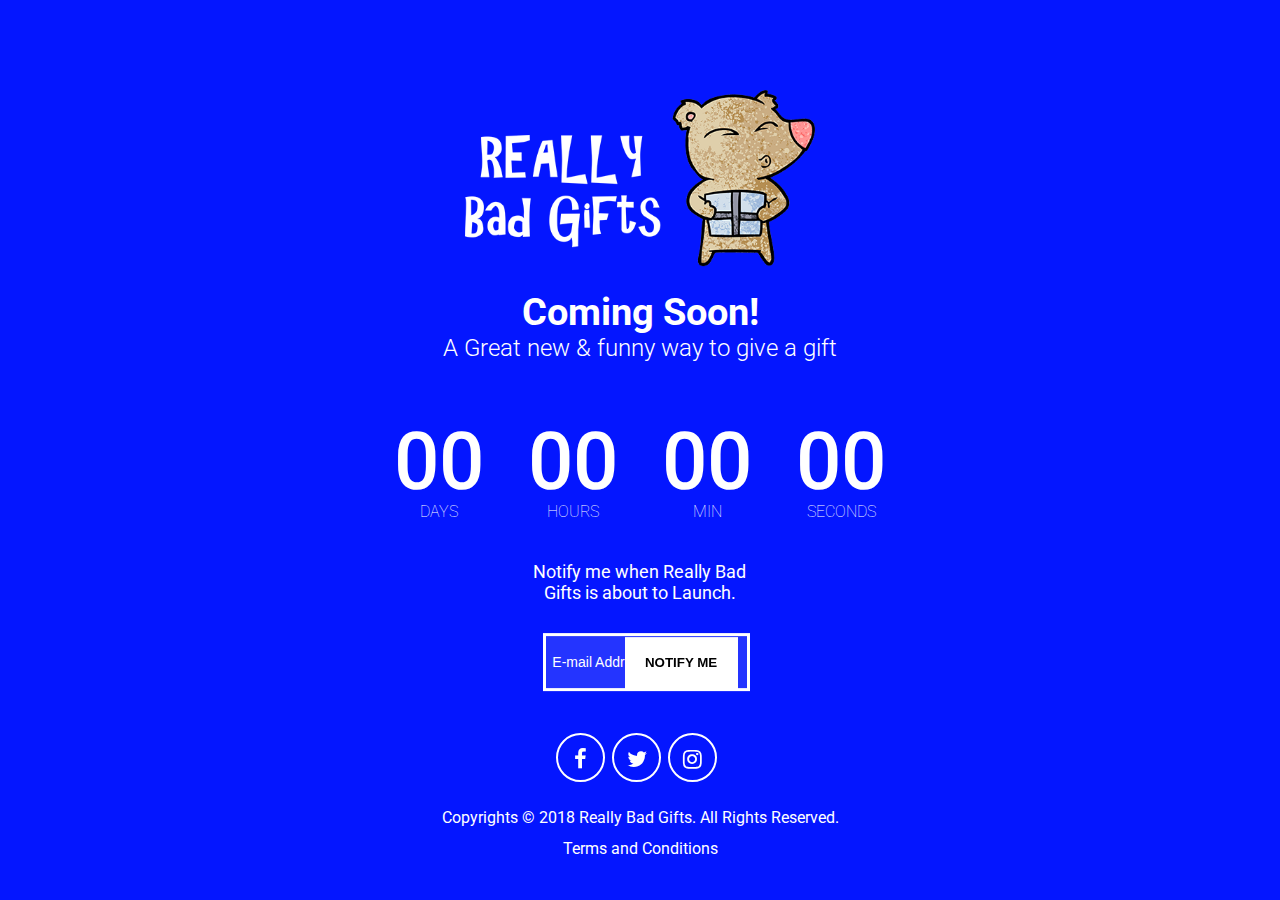
<file: index.html>
<!doctype html>
<html>

<head>
<meta charset="utf-8">
<meta name="viewport" content="width=device-width, initial-scale=1.0, user-scalable=no">
<title>Really Bad Gifts - Coming Soon</title>

<link rel="apple-touch-icon" sizes="57x57" href="img/favicon/apple-icon-57x57.png">
<link rel="apple-touch-icon" sizes="60x60" href="img/favicon/apple-icon-60x60.png">
<link rel="apple-touch-icon" sizes="72x72" href="img/favicon/apple-icon-72x72.png">
<link rel="apple-touch-icon" sizes="76x76" href="img/favicon/apple-icon-76x76.png">
<link rel="apple-touch-icon" sizes="114x114" href="img/favicon/apple-icon-114x114.png">
<link rel="apple-touch-icon" sizes="120x120" href="img/favicon/apple-icon-120x120.png">
<link rel="apple-touch-icon" sizes="144x144" href="img/favicon/apple-icon-144x144.png">
<link rel="apple-touch-icon" sizes="152x152" href="img/favicon/apple-icon-152x152.png">
<link rel="apple-touch-icon" sizes="180x180" href="img/favicon/apple-icon-180x180.png">
<link rel="icon" type="image/png" sizes="192x192"  href="img/favicon/android-icon-192x192.png">
<link rel="icon" type="image/png" sizes="32x32" href="img/favicon/favicon-32x32.png">
<link rel="icon" type="image/png" sizes="96x96" href="img/favicon/favicon-96x96.png">
<link rel="icon" type="image/png" sizes="16x16" href="img/favicon/favicon-16x16.png">
<link rel="manifest" href="img/favicon/manifest.json">
<meta name="msapplication-TileColor" content="#0416ff">
<meta name="msapplication-TileImage" content="img/favicon/ms-icon-144x144.png">
<meta name="theme-color" content="#0416ff">

<link href="css/styles.css" rel="stylesheet" type="text/css" />
<link href="css/media.css" rel="stylesheet" type="text/css" />
<link rel="stylesheet" href="http://maxcdn.bootstrapcdn.com/font-awesome/4.5.0/css/font-awesome.min.css">

</head>


<body class="light center-child">

<div id="wrap">

  <!--starts logo div -->

  <div class="logo">
    <div class="container">
      <a href="http://www.reallybadgifts.com"><img class="logo" src="img/logo.png" alt="SoonX logo" /></a>

      <h1>Coming Soon!</h1>
      <h3>A Great new &amp; funny way to give a gift</h3>

    </div>
    <div class="clear"></div>
  </div>

  <!--ended logo div -->

  <div class="clear"></div>

  <!-- starts counter -->

  <div class="counter lightcounter">
    <div class="container">
      <ul class="countdown_2">
          <li>
            <span class="days">00</span>
              <p class="days_ref">days</p>
          </li>
          <li>
            <span class="hours">00</span>
            <p class="hours_ref">hours</p>
          </li>
          <li>
            <span class="minutes">00</span>
            <p class="minutes_ref">min</p>
         </li>
         <li>
          <span class="seconds last">00</span>
          <p class="seconds_ref">seconds</p>
         </li>
      </ul>
      <div class="lightnotify mid">
        <p>Notify me when Really Bad Gifts is about to Launch.</p>
           <div id="result"></div>
           <div class="form">

           <form action="https://www.aweber.com/scripts/addlead.pl" method="POST">

            <input type="hidden" name="meta_web_form_id" value="1589868345" />
            <input type="hidden" name="meta_split_id" value="" />
            <input type="hidden" name="listname" value="awlist4831306" />
            <input type="hidden" name="redirect" value="http://www.reallybadgifts.com/thanks-for-signing-up" id="redirect_382d186bdcf6ddae25cc9fbfc8654bbd" />

            <input type="hidden" name="meta_adtracking" value="RBG_opt_in" />
            <input type="hidden" name="meta_message" value="1" />
            <input type="hidden" name="meta_required" value="email" />

          <div class="field">
          	  <input id="awf_field-93536445" type="email" placeholder="E-mail Address" required name="email" />
          	  <input type="submit" name="submit" id="af-submit-image-1589868345" value="NOTIFY ME" />
          </div>

          </form>

          </div>
     </div>
     <div class="clear"></div>
      <div class="lightsocial">
       <ul>
          <li><a href="https://www.facebook.com/reallybadgifts/" target="_blank" class="fa fb"><i class="fa fa-facebook"></i></a></li>
          <li><a href="https://twitter.com/ReallyBadGifts" target="_blank" class="fa tw"><i class="fa fa-twitter"></i></a></li>
          <li><a href="https://www.instagram.com/reallybadgifts" target="_blank" class="fa in"><i class="fa fa-instagram"></i></a></li>
        </ul>
      </div>
    </div>
    <div class="clear"></div>
  </div>

  <!-- end counter -->
  <div class="clear"></div>

  <!-- start footer -->

  <div class="lightfooter">
    <div class="container">
      <p>Copyrights © 2018 <a class="tos" href="./index.html" >Really Bad Gifts</a>. All Rights Reserved.</p>
      <p>
        <a class="tos" href="./tos.html">Terms and Conditions</a>
      </p>
    </div>
    <div class="clear"></div>
  </div>

  <!--end footer -->

</div>

<!-- ended id wrap  -->

<!-- JS File -->

<script type="text/javascript" src="js/jquery.js"></script>

<script type="text/javascript" src="js/jquery.downCount.js"></script>

<script type="text/javascript">
$(document).ready(function() {
	$('.countdown_2').downCount({
		date: '06/30/2018 12:00:00',
  offset: +1
	});
});
</script>
</body>

</html>
</file>
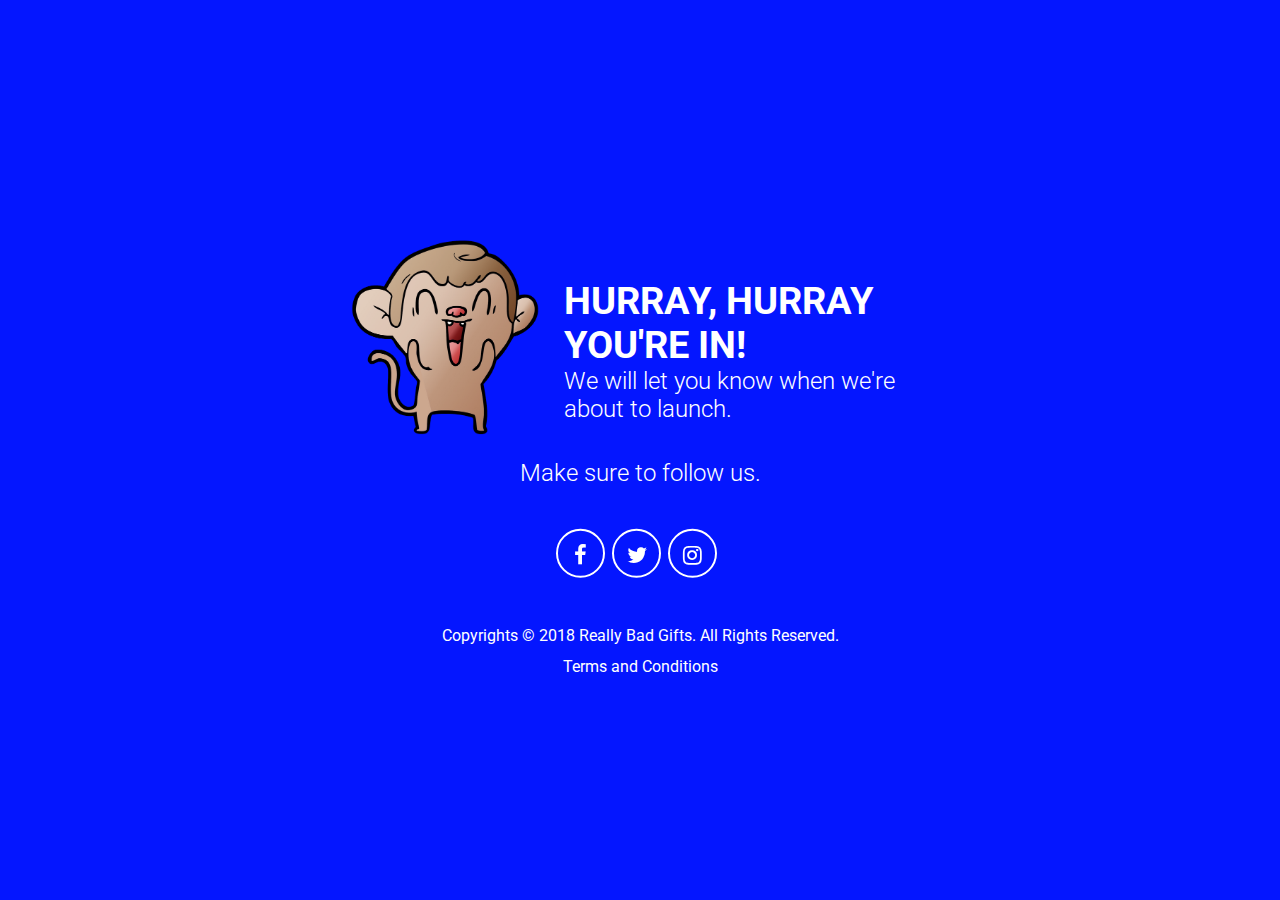
<file: success/index.html>
<!doctype html>
<html>

<head>
    <meta charset="utf-8">
    <meta name="viewport" content="width=device-width, initial-scale=1.0, user-scalable=no">
    <title>Really Bad Gifts - Coming Soon</title>

    <link rel="apple-touch-icon" sizes="57x57" href="../img/favicon/apple-icon-57x57.png">
    <link rel="apple-touch-icon" sizes="60x60" href="../img/favicon/apple-icon-60x60.png">
    <link rel="apple-touch-icon" sizes="72x72" href="../img/favicon/apple-icon-72x72.png">
    <link rel="apple-touch-icon" sizes="76x76" href="../img/favicon/apple-icon-76x76.png">
    <link rel="apple-touch-icon" sizes="114x114" href="../img/favicon/apple-icon-114x114.png">
    <link rel="apple-touch-icon" sizes="120x120" href="../img/favicon/apple-icon-120x120.png">
    <link rel="apple-touch-icon" sizes="144x144" href="../img/favicon/apple-icon-144x144.png">
    <link rel="apple-touch-icon" sizes="152x152" href="../img/favicon/apple-icon-152x152.png">
    <link rel="apple-touch-icon" sizes="180x180" href="../img/favicon/apple-icon-180x180.png">
    <link rel="icon" type="image/png" sizes="192x192" href="../img/favicon/android-icon-192x192.png">
    <link rel="icon" type="image/png" sizes="32x32" href="../img/favicon/favicon-32x32.png">
    <link rel="icon" type="image/png" sizes="96x96" href="../img/favicon/favicon-96x96.png">
    <link rel="icon" type="image/png" sizes="16x16" href="../img/favicon/favicon-16x16.png">
    <link rel="manifest" href="../img/favicon/manifest.json">
    <meta name="msapplication-TileColor" content="#0416ff">
    <meta name="msapplication-TileImage" content="../img/favicon/ms-icon-144x144.png">
    <meta name="theme-color" content="#0416ff">

    <link href="../css/styles.css" rel="stylesheet" type="text/css"/>
    <link href="../css/media.css" rel="stylesheet" type="text/css"/>
    <link rel="stylesheet" href="http://maxcdn.bootstrapcdn.com/font-awesome/4.5.0/css/font-awesome.min.css">

</head>


<body class="light center-child">

<div id="wrap">

    <!--starts logo div -->

    <div class="logo">
        <div class="container">

            <div class="content-wrapper" style="display: flex; align-items: center; justify-content: center">
                <a href="http://www.reallybadgifts.com">
                    <img class="char-2" src="../img/character2.png" alt="Really Bad Gift"/>
                </a>

                <div style="align-self: center; text-align: left">

                    <h1>HURRAY, HURRAY YOU'RE IN!</h1>
                    <h3>We will let you know when we're about to launch.</h3>                   

                </div>

            </div>

        </div>
        <div class="clear"></div>

        <div style="text-align: center">
            <h3>Make sure to follow us.</h3>
            <div class="lightsocial">
                <ul>
                    <li><a href="https://www.facebook.com/reallybadgifts/" target="_blank" class="fa fb"><i class="fa fa-facebook"></i></a></li>
                    <li><a href="https://twitter.com/ReallyBadGifts" target="_blank" class="fa tw"><i class="fa fa-twitter"></i></a></li>
                    <li><a href="https://www.instagram.com/reallybadgifts" target="_blank" class="fa in"><i class="fa fa-instagram"></i></a></li>
                </ul>
            </div>
        </div>

    </div>
    <!-- start footer -->

    <div class="lightfooter">
        <div class="container">
            <p>Copyrights © 2018 <a class="tos" href="./index.html" >Really Bad Gifts</a>. All Rights Reserved.</p>
            <p>
                <a class="tos" href="./tos.html">Terms and Conditions</a>
            </p>
        </div>
        <div class="clear"></div>
    </div>

    <!--end footer -->

</div>

<!-- ended id wrap  -->

<!-- JS File -->

<script type="text/javascript" src="../js/jquery.js"></script>

<script type="text/javascript" src="../js/jquery.downCount.js"></script>

<script type="text/javascript">
    $(document).ready(function () {
        $('.countdown_2').downCount({
            date: '11/15/2017 12:00:00',
            offset: +1
        });
    });
</script>
</body>

</html>
</file>
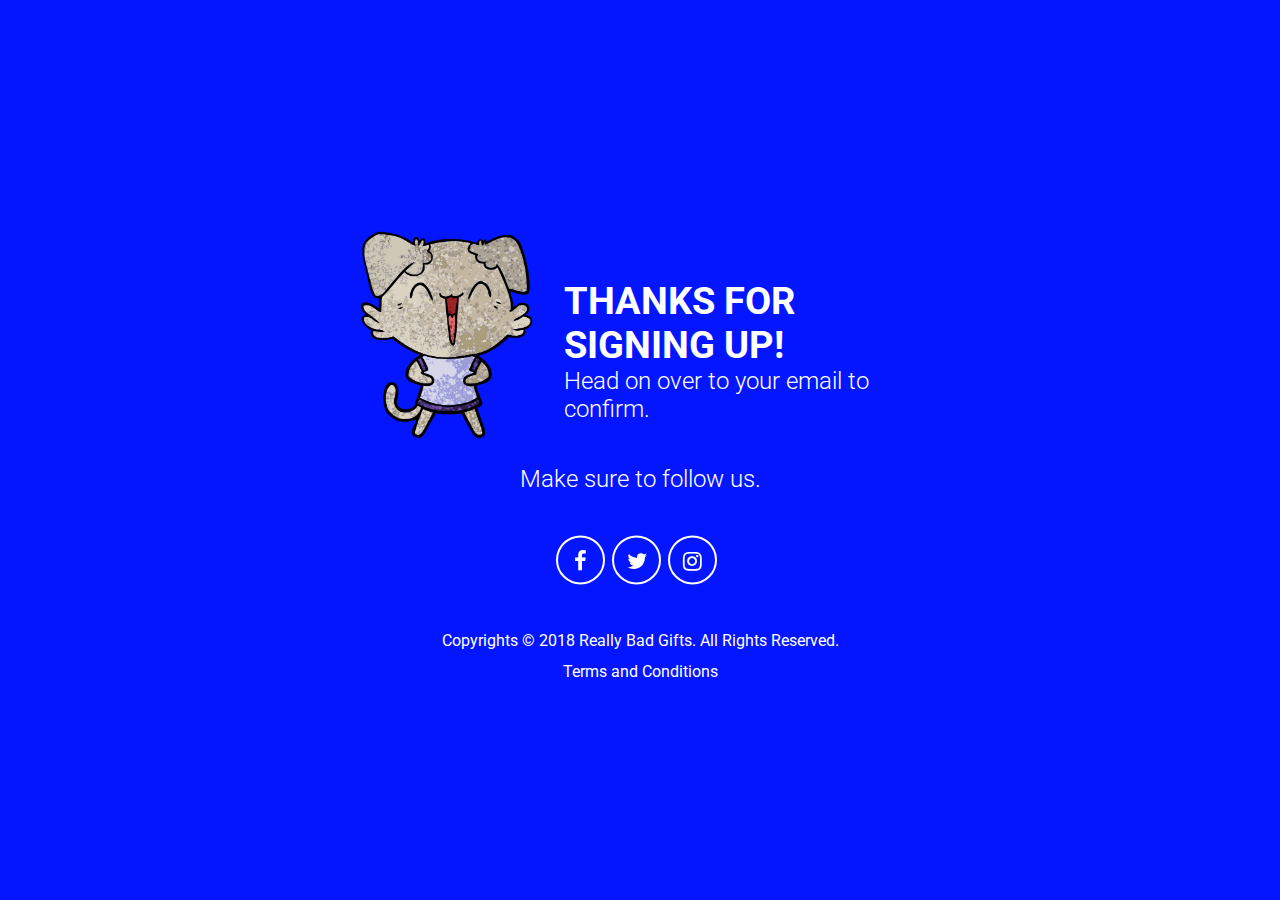
<file: thanks-for-signing-up/index.html>
<!doctype html>
<html>

<head>
    <meta charset="utf-8">
    <meta name="viewport" content="width=device-width, initial-scale=1.0, user-scalable=no">
    <title>Really Bad Gifts - Coming Soon</title>

    <link rel="apple-touch-icon" sizes="57x57" href="../img/favicon/apple-icon-57x57.png">
    <link rel="apple-touch-icon" sizes="60x60" href="../img/favicon/apple-icon-60x60.png">
    <link rel="apple-touch-icon" sizes="72x72" href="../img/favicon/apple-icon-72x72.png">
    <link rel="apple-touch-icon" sizes="76x76" href="../img/favicon/apple-icon-76x76.png">
    <link rel="apple-touch-icon" sizes="114x114" href="../img/favicon/apple-icon-114x114.png">
    <link rel="apple-touch-icon" sizes="120x120" href="../img/favicon/apple-icon-120x120.png">
    <link rel="apple-touch-icon" sizes="144x144" href="../img/favicon/apple-icon-144x144.png">
    <link rel="apple-touch-icon" sizes="152x152" href="../img/favicon/apple-icon-152x152.png">
    <link rel="apple-touch-icon" sizes="180x180" href="../img/favicon/apple-icon-180x180.png">
    <link rel="icon" type="image/png" sizes="192x192" href="../img/favicon/android-icon-192x192.png">
    <link rel="icon" type="image/png" sizes="32x32" href="../img/favicon/favicon-32x32.png">
    <link rel="icon" type="image/png" sizes="96x96" href="../img/favicon/favicon-96x96.png">
    <link rel="icon" type="image/png" sizes="16x16" href="../img/favicon/favicon-16x16.png">
    <link rel="manifest" href="../img/favicon/manifest.json">
    <meta name="msapplication-TileColor" content="#0416ff">
    <meta name="msapplication-TileImage" content="../img/favicon/ms-icon-144x144.png">
    <meta name="theme-color" content="#0416ff">

    <link href="../css/styles.css" rel="stylesheet" type="text/css"/>
    <link href="../css/media.css" rel="stylesheet" type="text/css"/>
    <link rel="stylesheet" href="http://maxcdn.bootstrapcdn.com/font-awesome/4.5.0/css/font-awesome.min.css">

</head>


<body class="light center-child">

<div id="wrap">

    <!--starts logo div -->

    <div class="logo">
        <div class="container">

            <div class="content-wrapper" style="display: flex; align-items: center; justify-content: center">
                <a href="http://www.reallybadgifts.com">
                    <img class="char-1" src="../img/character1.png" alt="Really Bad Gift"/>
                </a>

                <div style="text-align: left;">
                    <h1>THANKS FOR SIGNING UP!</h1>
                    <h3>Head on over to your email to confirm.</h3>
                </div>

            </div>

        </div>
        <div class="clear"></div>

        <div style="text-align: center">
            <h3>Make sure to follow us.</h3>
            <div class="lightsocial">
                <ul>
                    <li><a href="https://www.facebook.com/reallybadgifts/" target="_blank" class="fa fb"><i class="fa fa-facebook"></i></a></li>
                    <li><a href="https://twitter.com/ReallyBadGifts" target="_blank" class="fa tw"><i class="fa fa-twitter"></i></a></li>
                    <li><a href="https://www.instagram.com/reallybadgifts" target="_blank" class="fa in"><i class="fa fa-instagram"></i></a></li>
                </ul>
            </div>
        </div>

    </div>
    <!-- start footer -->

    <div class="lightfooter">
        <div class="container">
            <p>Copyrights © 2018 <a class="tos" href="./index.html" >Really Bad Gifts</a>. All Rights Reserved.</p>
            <p>
                <a class="tos" href="../tos.html">Terms and Conditions</a>
            </p>
        </div>
        <div class="clear"></div>
    </div>

    <!--end footer -->

</div>

<!-- ended id wrap  -->

<!-- JS File -->

<script type="text/javascript" src="../js/jquery.js"></script>

<script type="text/javascript" src="../js/jquery.downCount.js"></script>

<script type="text/javascript">
    $(document).ready(function () {
        $('.countdown_2').downCount({
            date: '11/15/2017 12:00:00',
            offset: +1
        });
    });
</script>
</body>

</html>
</file>
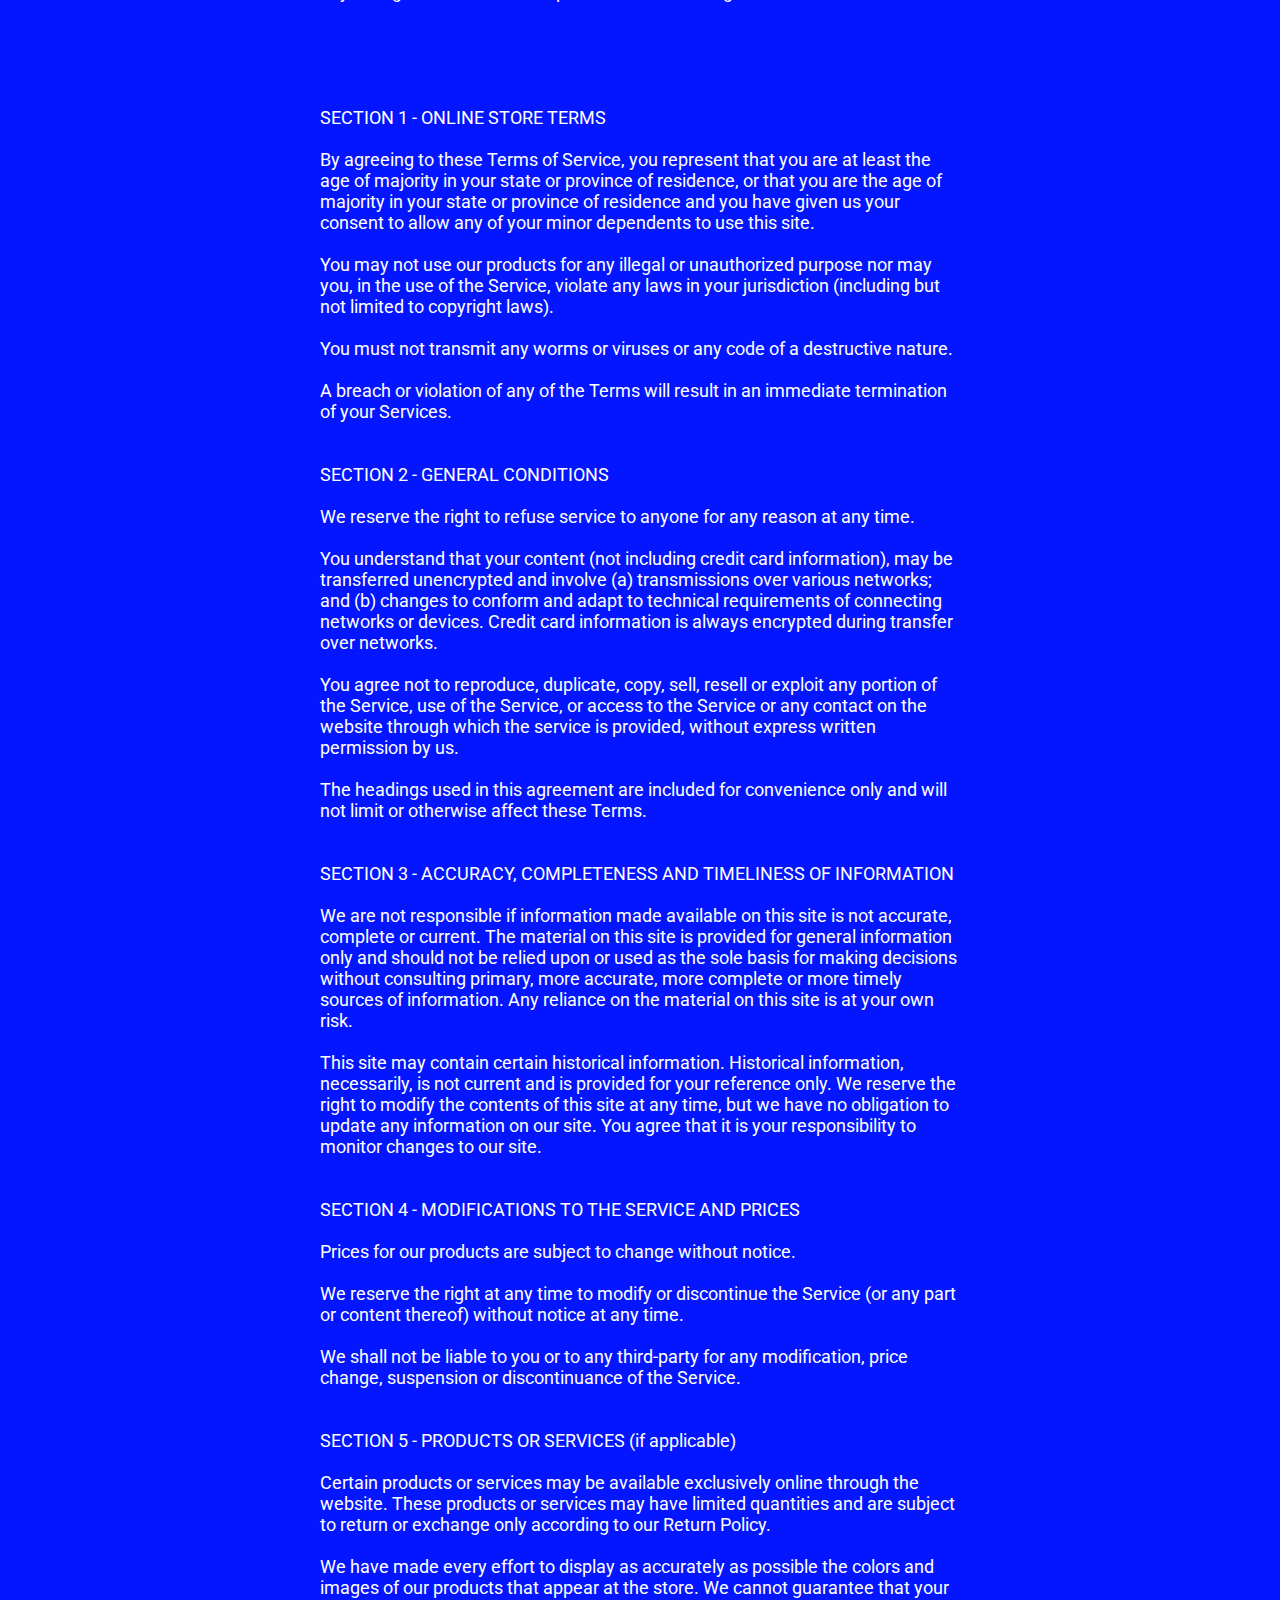
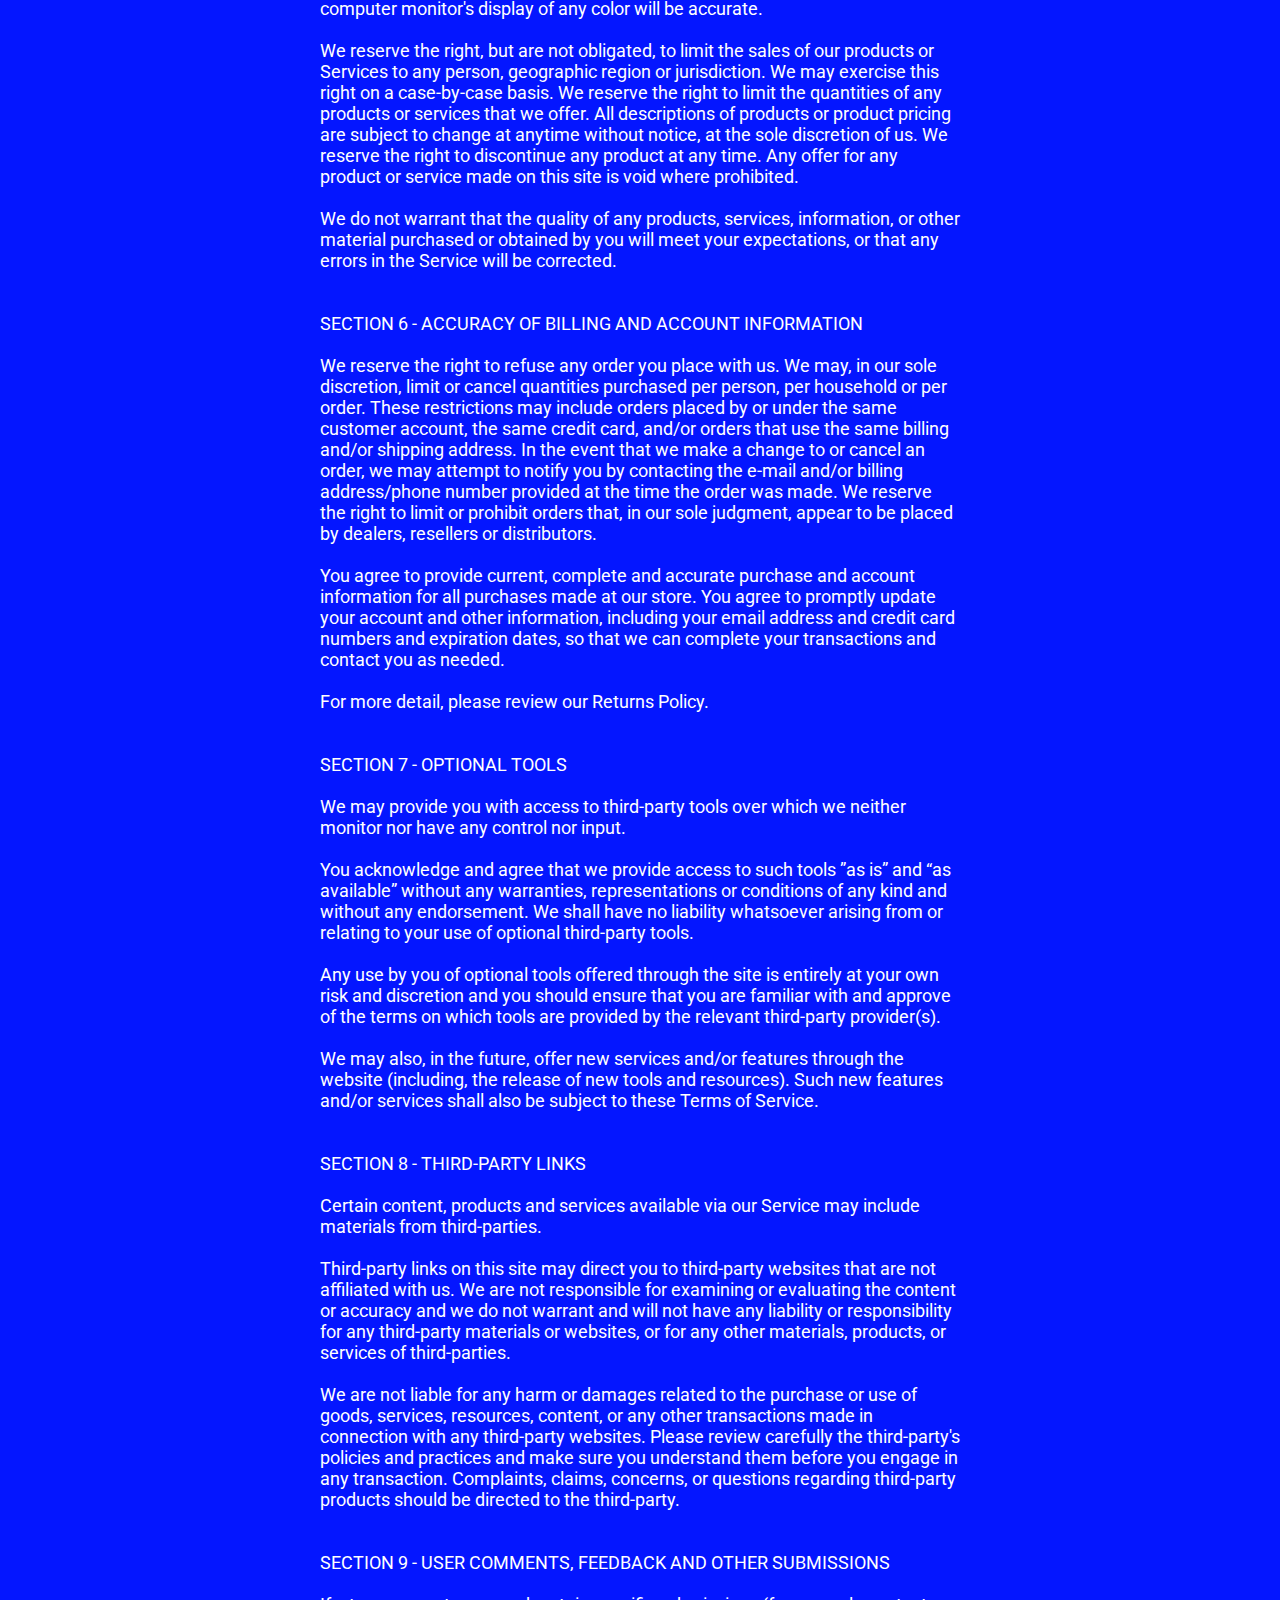
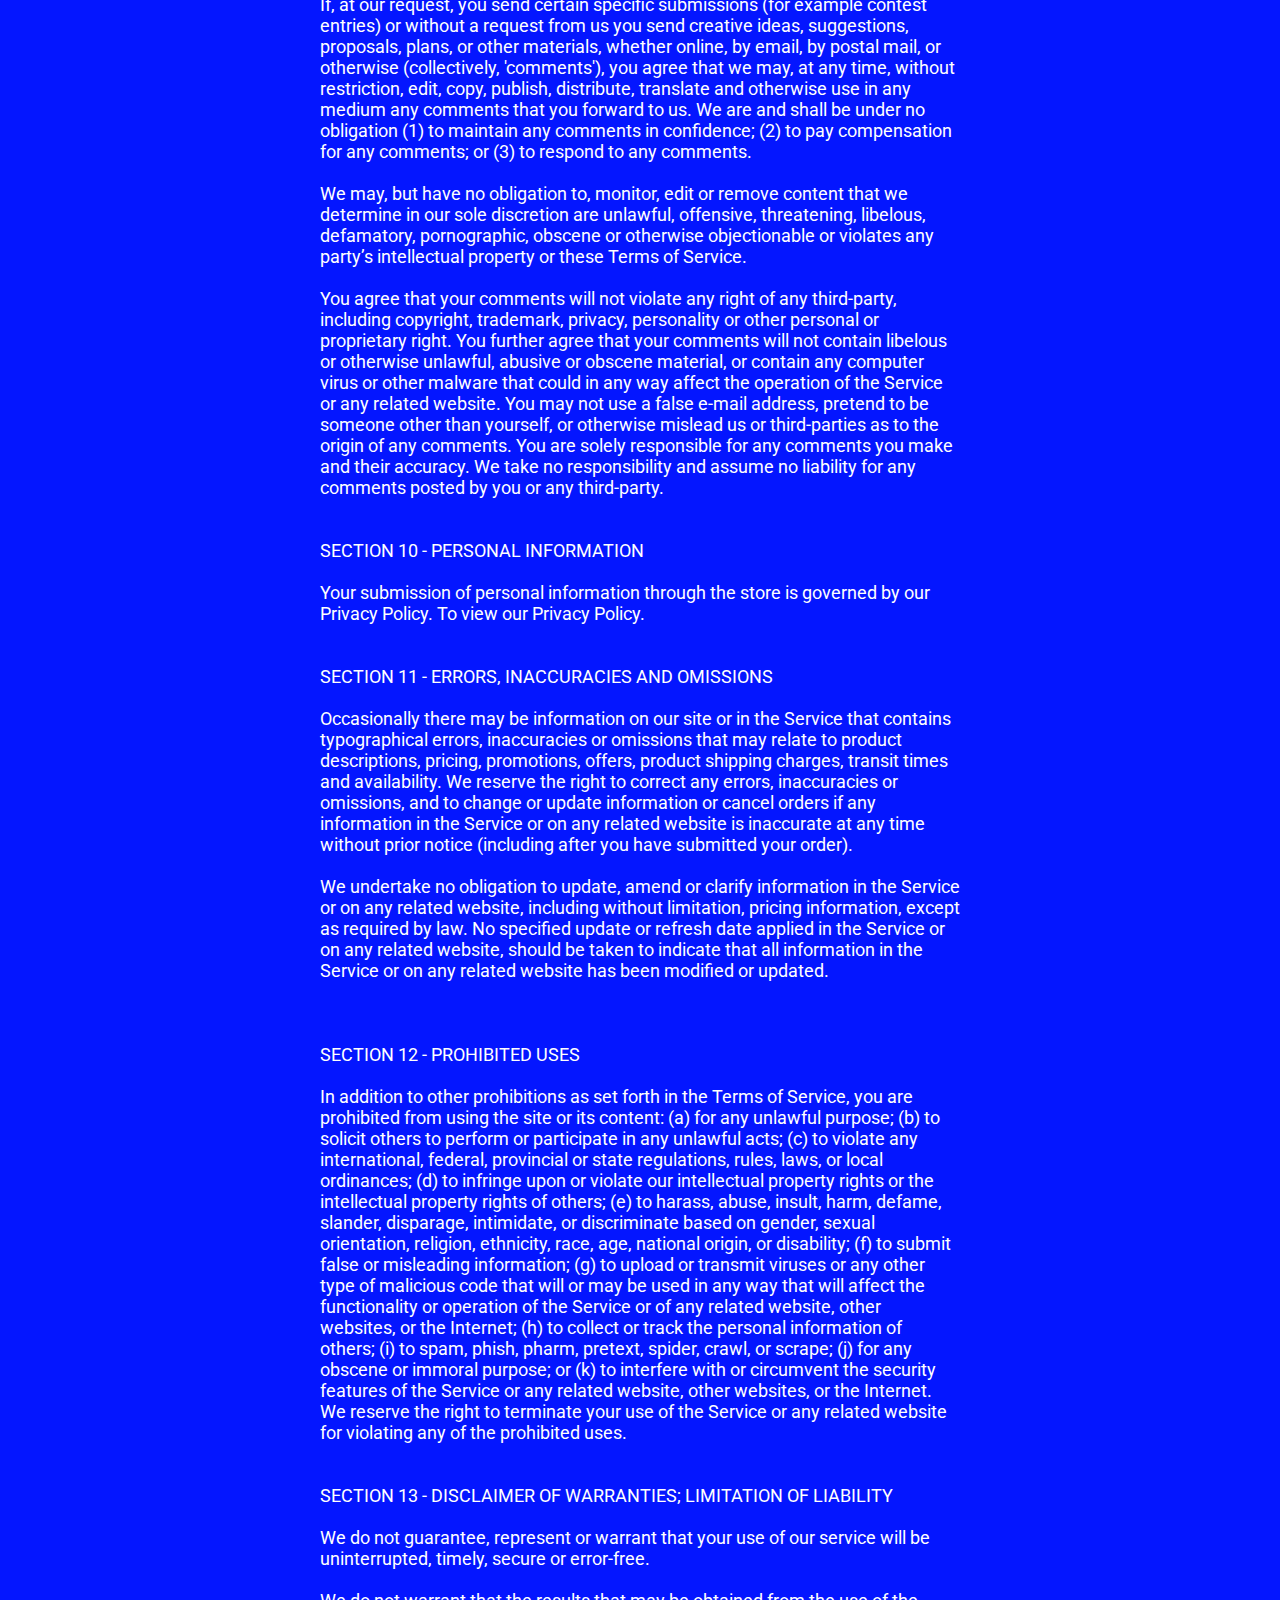
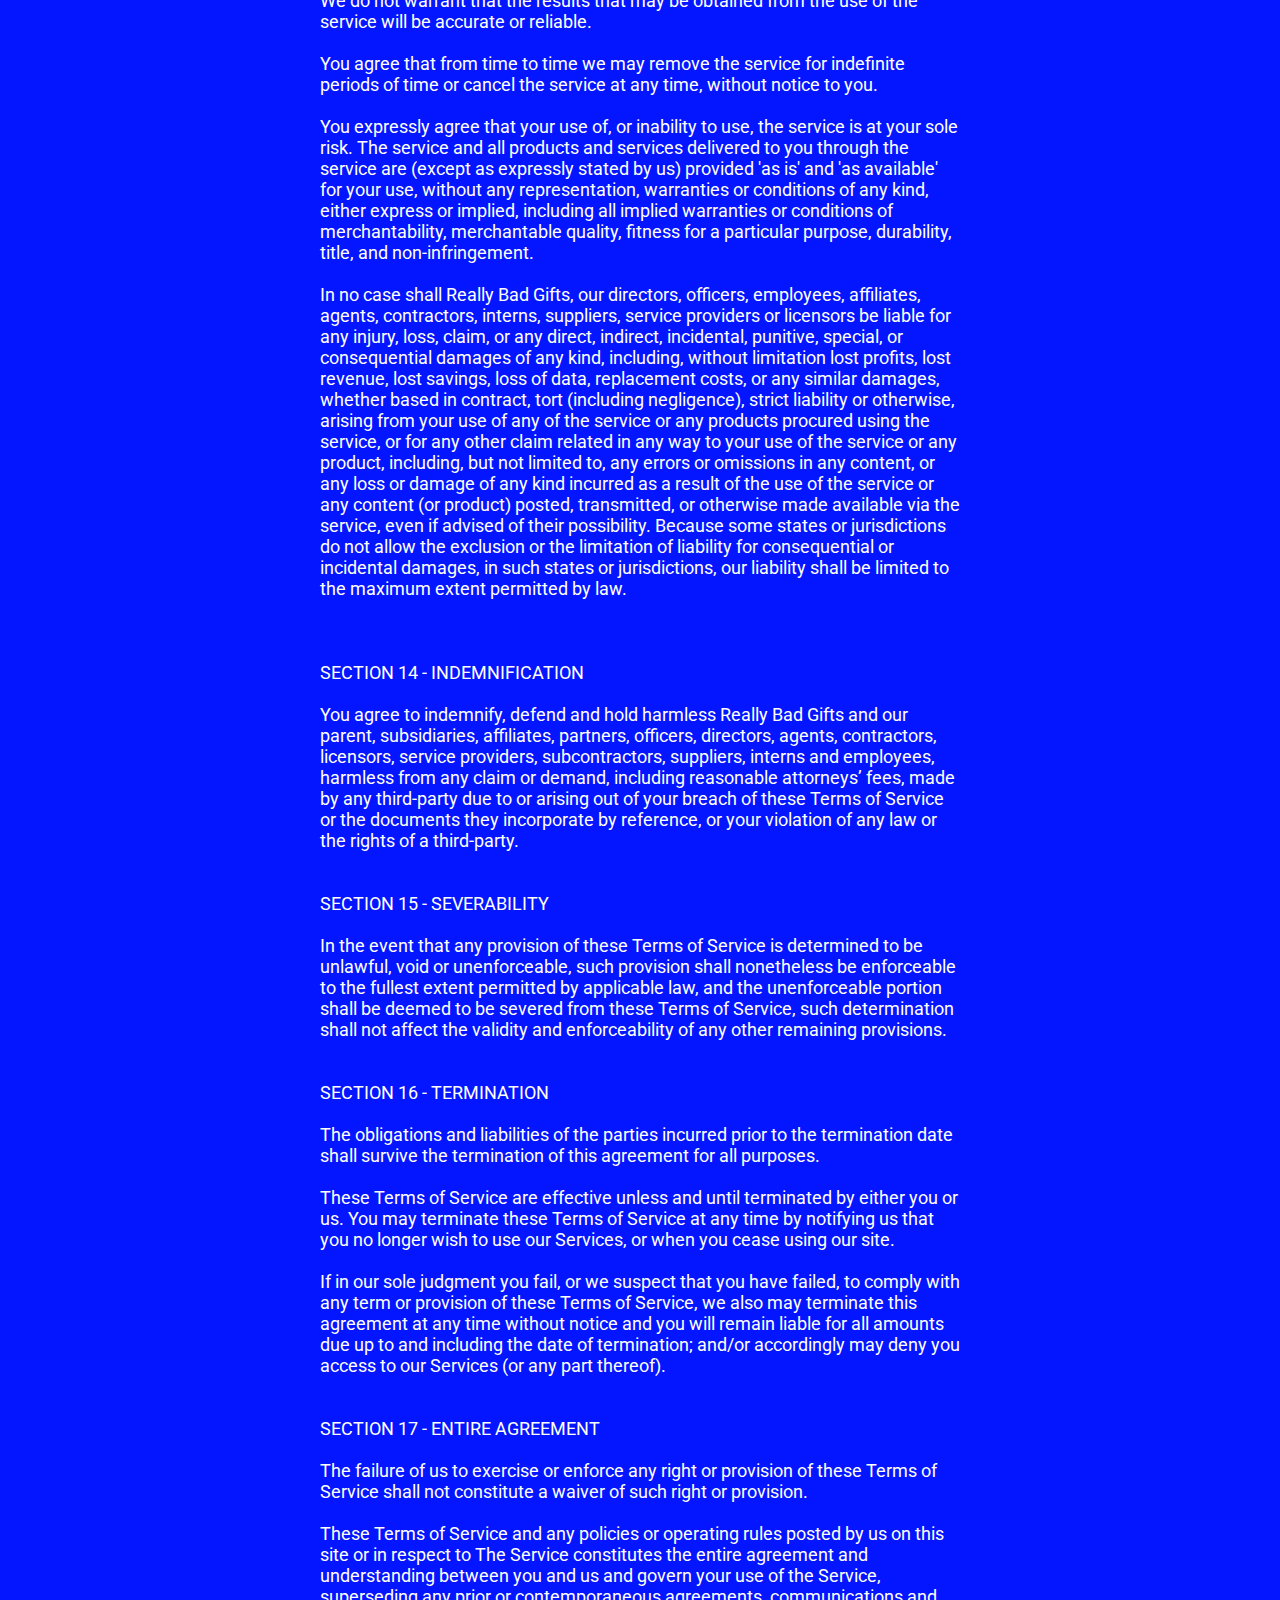
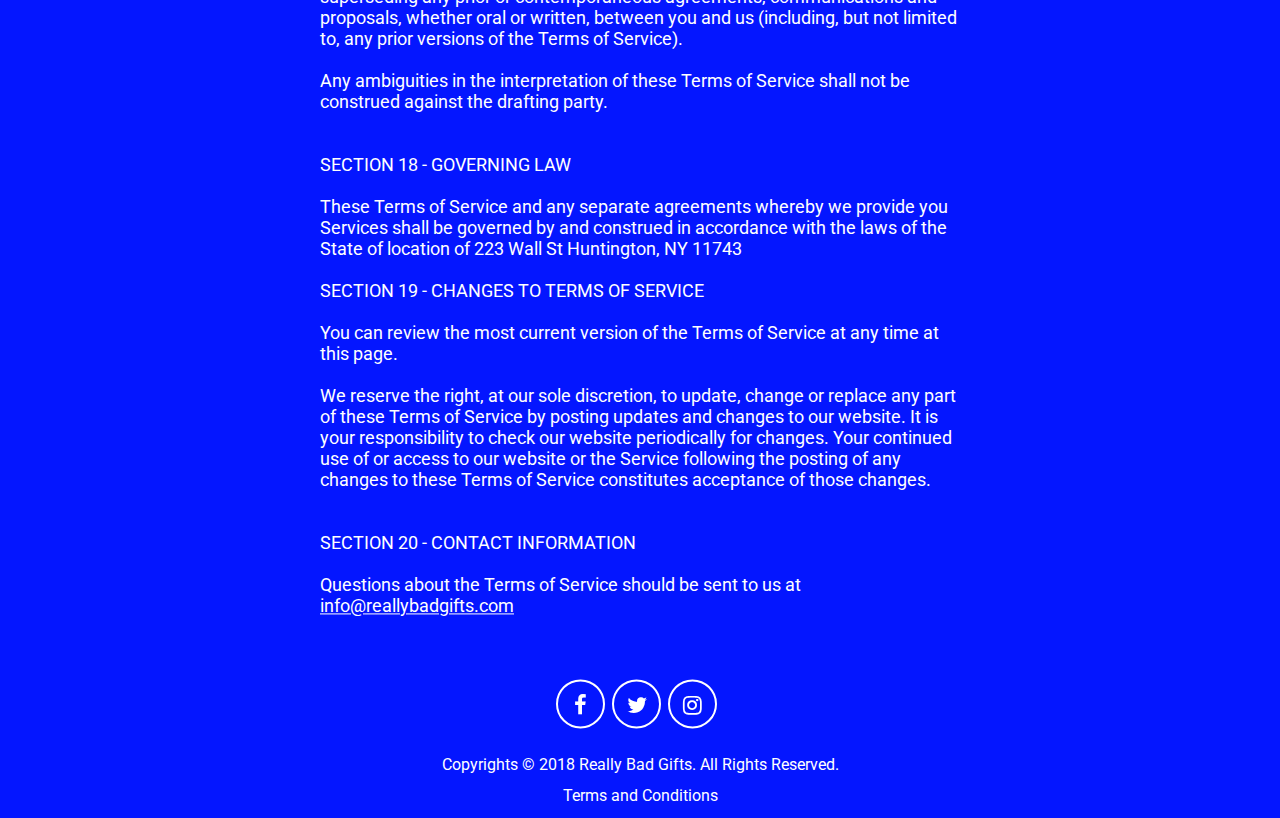
<file: tos.html>
<!doctype html>
<html>

<head>
    <meta charset="utf-8">
    <meta name="viewport" content="width=device-width, initial-scale=1.0, user-scalable=no">
    <title>Really Bad Gifts - Coming Soon</title>

    <link rel="apple-touch-icon" sizes="57x57" href="img/favicon/apple-icon-57x57.png">
    <link rel="apple-touch-icon" sizes="60x60" href="img/favicon/apple-icon-60x60.png">
    <link rel="apple-touch-icon" sizes="72x72" href="img/favicon/apple-icon-72x72.png">
    <link rel="apple-touch-icon" sizes="76x76" href="img/favicon/apple-icon-76x76.png">
    <link rel="apple-touch-icon" sizes="114x114" href="img/favicon/apple-icon-114x114.png">
    <link rel="apple-touch-icon" sizes="120x120" href="img/favicon/apple-icon-120x120.png">
    <link rel="apple-touch-icon" sizes="144x144" href="img/favicon/apple-icon-144x144.png">
    <link rel="apple-touch-icon" sizes="152x152" href="img/favicon/apple-icon-152x152.png">
    <link rel="apple-touch-icon" sizes="180x180" href="img/favicon/apple-icon-180x180.png">
    <link rel="icon" type="image/png" sizes="192x192" href="img/favicon/android-icon-192x192.png">
    <link rel="icon" type="image/png" sizes="32x32" href="img/favicon/favicon-32x32.png">
    <link rel="icon" type="image/png" sizes="96x96" href="img/favicon/favicon-96x96.png">
    <link rel="icon" type="image/png" sizes="16x16" href="img/favicon/favicon-16x16.png">
    <link rel="manifest" href="img/favicon/manifest.json">
    <meta name="msapplication-TileColor" content="#0416ff">
    <meta name="msapplication-TileImage" content="img/favicon/ms-icon-144x144.png">
    <meta name="theme-color" content="#0416ff">

    <link href="css/styles.css" rel="stylesheet" type="text/css"/>
    <link href="css/media.css" rel="stylesheet" type="text/css"/>
    <link rel="stylesheet" href="http://maxcdn.bootstrapcdn.com/font-awesome/4.5.0/css/font-awesome.min.css">

</head>

<body class="light">

<div id="wrap">

    <!--starts logo div -->
    <div class="logo">
        <div class="container">
            <a href="http://www.reallybadgifts.com"><img class="logo" src="img/logo.png" alt="SoonX logo" /></a>
        </div>
        <div class="clear"></div>
    </div>
    <!--ended logo div -->

    <!-- start content-wrapper -->

    <div class="content-wrapper">

        <p style="margin-top: 50px"><strong><span
                style="font-size: 16.0pt; line-height: 107%;">Really Bad Gifts Terms &amp; Conditions</span></strong></p>
        <p><strong><span style="font-size: 16.0pt; line-height: 107%;">&nbsp;</span></strong></p>
        <p>Thank you for visiting our site.</p>
        <p>We respect and are committed to protecting your privacy. We may collect personally identifiable information when
            you visit our site. We also automatically receive and record information on our server logs from your browser
            including your IP address, cookie information and the page(s) you visited. We will not sell your personally
            identifiable information to anyone.</p>
        <p>&nbsp;</p>
        <p><strong><span style="font-size: 16.0pt; line-height: 107%;">PRIVACY STATEMENT</span></strong></p>
        <p>&nbsp;</p>
        <p>SECTION 1 - WHAT DO WE DO WITH YOUR INFORMATION?</p>
        <p>&nbsp;</p>
        <p>When you purchase something from our site, as part of the buying and selling process, we collect the personal
            information you give us such as your name, address and email address.</p>
        <p>&nbsp;</p>
        <p>When you browse our store, we also automatically receive your computer&rsquo;s internet protocol (IP) address in
            order to provide us with information that helps us learn about your browser and operating system.</p>
        <p>&nbsp;</p>
        <p>Email marketing (if applicable): With your permission, we may send you emails about our store, new products and
            other updates.</p>
        <p>&nbsp;</p>
        <p>&nbsp;</p>
        <p>SECTION 2 - CONSENT</p>
        <p>&nbsp;</p>
        <p>How do you get my consent?</p>
        <p>&nbsp;</p>
        <p>When you provide us with personal information to complete a transaction, verify your credit card, place an order,
            arrange for a delivery or return a purchase, we imply that you consent to our collecting it and using it for
            that specific reason only.</p>
        <p>&nbsp;</p>
        <p>If we ask for your personal information for a secondary reason, like marketing, we will either ask you directly
            for your expressed consent, or provide you with an opportunity to say no.</p>
        <p>&nbsp;</p>
        <p>&nbsp;</p>
        <p>How do I withdraw my consent?</p>
        <p>&nbsp;</p>
        <p>If after you opt-in, you change your mind, you may withdraw your consent for us to contact you, for the continued
            collection, use or disclosure of your information, at anytime, by contacting us at <a href="mailto:info@reallybadgifts.com" class="tos" style="text-decoration:underline">info@reallybadgifts.com</a> or
            mailing us at: Really Bad Gifts 223 Wall Street Huntington, NY 11743</p>
        <p>&nbsp;</p>
        <p>&nbsp;</p>
        <p>SECTION 3 - DISCLOSURE</p>
        <p>&nbsp;</p>
        <p>We may disclose your personal information if we are required by law to do so or if you violate our Terms of
            Service.</p>
        <p>&nbsp;</p>
        <p>&nbsp;</p>
        <p>SECTION 4 &ndash; Your Data</p>
        <p>&nbsp;</p>
        <p>Your data is stored through our data storage, databases and the general application. They store your data on a
            secure server behind a firewall.</p>
        <p>&nbsp;</p>
        <p>&nbsp;</p>
        <p>Payment:</p>
        <p>&nbsp;</p>
        <p>If you choose a direct payment gateway to complete your purchase, then Really Bad Gifts stores your credit card
            data. It is encrypted through the Payment Card Industry Data Security Standard (PCI-DSS). Your purchase
            transaction data is stored only as long as is necessary to complete your purchase transaction. After that is
            complete, your purchase transaction information is deleted.</p>
        <p>&nbsp;</p>
        <p>All direct payment gateways adhere to the standards set by PCI-DSS as managed by the PCI Security Standards
            Council, which is a joint effort of brands like Visa, MasterCard, American Express and Discover.</p>
        <p>&nbsp;</p>
        <p>PCI-DSS requirements help ensure the secure handling of credit card information by our store and its service
            providers.</p>
        <p>&nbsp;</p>
        <p>For more insight, you may also want to read Our Terms of Service here or Privacy Statement.</p>
        <p>&nbsp;</p>
        <p>&nbsp;</p>
        <p>SECTION 5 - THIRD-PARTY SERVICES</p>
        <p>&nbsp;</p>
        <p>&nbsp;</p>
        <p>In general, the third-party providers used by us will only collect, use and disclose your information to the
            extent necessary to allow them to perform the services they provide to us.</p>
        <p>&nbsp;</p>
        <p>However, certain third-party service providers, such as payment gateways and other payment transaction
            processors, have their own privacy policies in respect to the information we are required to provide to them for
            your purchase-related transactions.</p>
        <p>&nbsp;</p>
        <p>For these providers, we recommend that you read their privacy policies so you can understand the manner in which
            your personal information will be handled by these providers.</p>
        <p>&nbsp;</p>
        <p>In particular, remember that certain providers may be located in or have facilities that are located in a
            different jurisdiction than either you or us. So if you elect to proceed with a transaction that involves the
            services of a third-party service provider, then your information may become subject to the laws of the
            jurisdiction(s) in which that service provider or its facilities are located.</p>
        <p>&nbsp;</p>
        <p>As an example, if you are located in Canada and your transaction is processed by a payment gateway located in the
            United States, then your personal information used in completing that transaction may be subject to disclosure
            under United States legislation, including the Patriot Act.</p>
        <p>&nbsp;</p>
        <p>Once you leave our store&rsquo;s website or are redirected to a third-party website or application, you are no
            longer governed by this Privacy Policy or our website&rsquo;s Terms of Service.</p>
        <p>&nbsp;</p>
        <p>&nbsp;</p>
        <p>Links</p>
        <p>&nbsp;</p>
        <p>When you click on links on our store, they may direct you away from our site. We are not responsible for the
            privacy practices of other sites and encourage you to read their privacy statements.</p>
        <p>&nbsp;</p>
        <p>&nbsp;</p>
        <p>SECTION 6 - SECURITY</p>
        <p>Your payment and personal information is always safe. Our Secure Sockets Layer (SSL) software is the industry
            standard and among the best software available today for secure commerce transactions. It encrypts all of your
            personal information, including credit card number, name, and address, so that it cannot be read over the
            internet.&rdquo;</p>
        <p>To further protect your personal information, we take reasonable precautions and follow industry best practices
            to make sure it is not inappropriately lost, misused, accessed, disclosed, altered or destroyed.</p>
        <p>&nbsp;</p>
        <p>If you provide us with your credit card information, the information is encrypted using secure socket layer
            technology (SSL) and stored with a AES-256 encryption.&nbsp; Although no method of transmission over the
            Internet or electronic storage is 100% secure, we follow all PCI-DSS requirements and implement additional
            generally accepted industry standards.</p>
        <p>&nbsp;</p>
        <p>&nbsp;</p>
        <p>COOKIES</p>
        <p>&nbsp;</p>
        <p>Here is a list of cookies that we use. We&rsquo;ve listed them here so you can choose if you want to opt-out of
            cookies or not.</p>
        <p>&nbsp;</p>
        <p>_session_id, unique token, sessional, Allows Really Bad Gifts to store information about your session (referrer,
            landing page, etc).</p>
        <p>&nbsp;</p>
        <p>_reallybadgifts_visit, no data held, Persistent for 30 minutes from the last visit, Used by our website provider&rsquo;s
            internal stats tracker to record the number of visits</p>
        <p>&nbsp;</p>
        <p>_reallybadgfts_uniq, no data held, expires midnight (relative to the visitor) of the next day, Counts the number
            of visits to our store by a single customer.</p>
        <p>&nbsp;</p>
        <p>cart, unique token, persistent for 2 weeks, Stores information about the contents of your cart.</p>
        <p>&nbsp;</p>
        <p>_secure_session_id, unique token, sessional</p>
        <p>&nbsp;</p>
        <p>&nbsp;</p>
        <p>&nbsp;</p>
        <p>&nbsp;</p>
        <p>SECTION 7 - AGE OF CONSENT</p>
        <p>&nbsp;</p>
        <p>By using this site, you represent that you are at least the age of majority in your state or province of
            residence, or that you are the age of majority in your state or province of residence and you have given us your
            consent to allow any of your minor dependents to use this site.</p>
        <p>&nbsp;</p>
        <p>&nbsp;</p>
        <p>SECTION 8 - CHANGES TO THIS PRIVACY POLICY</p>
        <p>&nbsp;</p>
        <p>We reserve the right to modify this privacy policy at any time, so please review it frequently. Changes and
            clarifications will take effect immediately upon their posting on the website. If we make material changes to
            this policy, we will notify you here that it has been updated, so that you are aware of what information we
            collect, how we use it, and under what circumstances, if any, we use and/or disclose it.</p>
        <p>&nbsp;</p>
        <p>If our store is acquired or merged with another company, your information may be transferred to the new owners so
            that we may continue to sell products to you.</p>
        <p>&nbsp;</p>
        <p>&nbsp;</p>
        <p>QUESTIONS AND CONTACT INFORMATION</p>
        <p>&nbsp;</p>
        <p>If you would like to: access, correct, amend or delete any personal information we have about you, register a
            complaint, or simply want more information contact our Privacy Officer at <a
                    href="mailto:info@reallybadgifts.com" class="tos" style="text-decoration: underline">info@reallybadgifts.com</a> by mail at Really Bad Gifts 223 Wall
            St. Huntington, NY 11743</p>
        <p>&nbsp;</p>
        <p>----</p>
        <p><strong><span style="font-size: 16.0pt; line-height: 107%;">&nbsp;</span></strong></p>
        <p><strong><span style="font-size: 16.0pt; line-height: 107%;">&nbsp;</span></strong></p>
        <p><strong><span style="font-size: 16.0pt; line-height: 107%;">RETURN &amp; REFUND STATEMENT</span></strong></p>
        <p><strong>RETURNS</strong></p>
        <p>&nbsp;</p>
        <p>You have 20 calendar days to return an item from the date you received it.</p>
        <p>&nbsp;</p>
        <p>To be eligible for a return, your item must be unused and in the same condition that you received it.</p>
        <p>&nbsp;</p>
        <p>Your item must be in the original packaging. Your item needs to have the receipt or proof of purchase.</p>
        <p>&nbsp;</p>
        <p><strong>REFUNDS</strong></p>
        <p>&nbsp;</p>
        <p>Once we receive your item, we will inspect it and notify you that we have received your returned</p>
        <p>item. We will immediately notify you on the status of your refund after inspecting the item.</p>
        <p>&nbsp;</p>
        <p>If your return is approved, we will initiate a refund to your credit card (or original method of payment).</p>
        <p>&nbsp;</p>
        <p>You will receive the credit within a certain amount of days, depending on your card issuer's policies.</p>
        <p>&nbsp;</p>
        <p><strong>&nbsp;</strong></p>
        <p><strong>&nbsp;</strong></p>
        <p><strong>&nbsp;</strong></p>
        <p><strong>SHIPPING</strong></p>
        <p>You will be responsible for paying for your own shipping costs for returning your item. Shipping costs are non&shy;refundable.</p>
        <p>&nbsp;</p>
        <p>If you receive a refund, the cost of return shipping will be deducted from your refund.</p>
        <p>&nbsp;</p>
        <p><strong>&nbsp;</strong></p>
        <p><strong>&nbsp;</strong></p>
        <p><strong>&nbsp;</strong></p>
        <p><strong>SHIPPING &amp; HANDLING COSTS</strong></p>
        <p style="margin-bottom: .0001pt; line-height: normal; text-autospace: none;"><span
                style="font-size: 12.0pt; font-family: 'Arial',sans-serif;">Please be assured that your items will ship out within two days of purchase.</span>
        </p>
        <p style="margin-bottom: .0001pt; line-height: normal; text-autospace: none;"><span
                style="font-size: 12.0pt; font-family: 'Arial',sans-serif;">We determine the most efficient shipping carrier for your order. The carriers that</span>
        </p>
        <p style="margin-bottom: .0001pt; line-height: normal; text-autospace: none;"><span
                style="font-size: 12.0pt; font-family: 'Arial',sans-serif;">may be used are: U.S. Postal Service (USPS), United Parcel Service (UPS) or</span>
        </p>
        <p style="margin-bottom: .0001pt; line-height: normal; text-autospace: none;"><span
                style="font-size: 12.0pt; font-family: 'Arial',sans-serif;">FedEx. </span></p>
        <p style="margin-bottom: .0001pt; line-height: normal; text-autospace: none;"><span
                style="font-size: 12.0pt; font-family: 'Arial',sans-serif;">&nbsp;</span></p>
        <p style="margin-bottom: .0001pt; line-height: normal; text-autospace: none;"><span
                style="font-size: 12.0pt; font-family: 'Arial',sans-serif;">Sorry but we cannot ship to P.O. Boxes.</span>
        </p>
        <p style="margin-bottom: .0001pt; line-height: normal; text-autospace: none;"><span
                style="font-size: 12.0pt; font-family: 'Arial',sans-serif;">&nbsp;</span></p>
        <p style="margin-bottom: .0001pt; line-height: normal; text-autospace: none;"><span
                style="font-size: 12.0pt; font-family: 'Arial',sans-serif;">If you&rsquo;re trying to estimate when a package will be delivered, please note the</span>
        </p>
        <p style="margin-bottom: .0001pt; line-height: normal; text-autospace: none;"><span
                style="font-size: 12.0pt; font-family: 'Arial',sans-serif;">following:</span></p>
        <p style="margin-bottom: .0001pt; line-height: normal; text-autospace: none;"><span
                style="font-size: 12.0pt; font-family: 'Arial',sans-serif;">Credit card authorization and verification must be received prior to processing.</span>
        </p>
        <p style="margin-bottom: .0001pt; line-height: normal; text-autospace: none;"><span
                style="font-size: 12.0pt; font-family: 'Arial',sans-serif;">Federal Express and UPS deliveries occur Monday through Friday, excluding</span>
        </p>
        <p style="margin-bottom: .0001pt; line-height: normal; text-autospace: none;"><span
                style="font-size: 12.0pt; font-family: 'Arial',sans-serif;">holidays.</span></p>
        <p style="margin-bottom: .0001pt; line-height: normal; text-autospace: none;"><span
                style="font-size: 12.0pt; font-family: 'Arial',sans-serif;">&nbsp;</span></p>
        <p style="margin-bottom: .0001pt; line-height: normal; text-autospace: none;"><span
                style="font-size: 12.0pt; font-family: 'Arial',sans-serif;">If you require express or 2 day shipping, please email us at <a href="mailto:info@reallybadgifts.com" class="tos" style="text-decoration:underline">info@reallybadgifts.com</a></span>
        </p>
        <p><strong>&nbsp;</strong></p>
        <p><strong>&nbsp;</strong></p>
        <p><strong>&nbsp;</strong></p>
        <p><strong><span style="font-size: 16.0pt; line-height: 107%;">&nbsp;</span></strong></p>
        <p><strong><span style="font-size: 16.0pt; line-height: 107%;">&nbsp;</span></strong></p>
        <p><strong><span style="font-size: 16.0pt; line-height: 107%;">&nbsp;</span></strong></p>
        <p><strong><span style="font-size: 16.0pt; line-height: 107%;">&nbsp;</span></strong></p>
        <p><strong><span style="font-size: 16.0pt; line-height: 107%;">&nbsp;</span></strong></p>
        <p><strong><span style="font-size: 16.0pt; line-height: 107%;">&nbsp;</span></strong></p>
        <p><strong><span style="font-size: 16.0pt; line-height: 107%;">&nbsp;</span></strong></p>
        <p><strong><span style="font-size: 16.0pt; line-height: 107%;">TERMS OF SERVICE STATEMENT</span></strong></p>
        <p>&nbsp;</p>
        <p>----</p>
        <p>&nbsp;</p>
        <p>OVERVIEW</p>
        <p>&nbsp;</p>
        <p>This website is operated by Really Bad Gifts. Throughout the site, the terms &ldquo;we&rdquo;, &ldquo;us&rdquo;
            and &ldquo;our&rdquo; refer to Really Bad Gifts. Really Bad Gifts offers this website, including all
            information, tools and services available from this site to you, the user, conditioned upon your acceptance of
            all terms, conditions, policies and notices stated here.</p>
        <p>&nbsp;</p>
        <p>By visiting our site and/ or purchasing something from us, you engage in our &ldquo;Service&rdquo; and agree to
            be bound by the following terms and conditions (&ldquo;Terms of Service&rdquo;, &ldquo;Terms&rdquo;), including
            those additional terms and conditions and policies referenced herein and/or available by hyperlink. These Terms
            of Service apply to all users of the site, including without limitation users who are browsers, vendors,
            customers, merchants, and/ or contributors of content.</p>
        <p>&nbsp;</p>
        <p>Please read these Terms of Service carefully before accessing or using our website. By accessing or using any
            part of the site, you agree to be bound by these Terms of Service. If you do not agree to all the terms and
            conditions of this agreement, then you may not access the website or use any services. If these Terms of Service
            are considered an offer, acceptance is expressly limited to these Terms of Service.</p>
        <p>&nbsp;</p>
        <p>Any new features or tools which are added to the current store shall also be subject to the Terms of Service. You
            can review the most current version of the Terms of Service at any time on this page. We reserve the right to
            update, change or replace any part of these Terms of Service by posting updates and/or changes to our website.
            It is your responsibility to check this page periodically for changes. Your continued use of or access to the
            website following the posting of any changes constitutes acceptance of those changes.</p>
        <p>&nbsp;</p>
        <p>&nbsp;</p>
        <p>&nbsp;</p>
        <p>&nbsp;</p>
        <p>&nbsp;</p>
        <p>SECTION 1 - ONLINE STORE TERMS</p>
        <p>&nbsp;</p>
        <p>By agreeing to these Terms of Service, you represent that you are at least the age of majority in your state or
            province of residence, or that you are the age of majority in your state or province of residence and you have
            given us your consent to allow any of your minor dependents to use this site.</p>
        <p>&nbsp;</p>
        <p>You may not use our products for any illegal or unauthorized purpose nor may you, in the use of the Service,
            violate any laws in your jurisdiction (including but not limited to copyright laws).</p>
        <p>&nbsp;</p>
        <p>You must not transmit any worms or viruses or any code of a destructive nature.</p>
        <p>&nbsp;</p>
        <p>A breach or violation of any of the Terms will result in an immediate termination of your Services.</p>
        <p>&nbsp;</p>
        <p>&nbsp;</p>
        <p>SECTION 2 - GENERAL CONDITIONS</p>
        <p>&nbsp;</p>
        <p>We reserve the right to refuse service to anyone for any reason at any time.</p>
        <p>&nbsp;</p>
        <p>You understand that your content (not including credit card information), may be transferred unencrypted and
            involve (a) transmissions over various networks; and (b) changes to conform and adapt to technical requirements
            of connecting networks or devices. Credit card information is always encrypted during transfer over
            networks.</p>
        <p>&nbsp;</p>
        <p>You agree not to reproduce, duplicate, copy, sell, resell or exploit any portion of the Service, use of the
            Service, or access to the Service or any contact on the website through which the service is provided, without
            express written permission by us.</p>
        <p>&nbsp;</p>
        <p>The headings used in this agreement are included for convenience only and will not limit or otherwise affect
            these Terms.</p>
        <p>&nbsp;</p>
        <p>&nbsp;</p>
        <p>SECTION 3 - ACCURACY, COMPLETENESS AND TIMELINESS OF INFORMATION</p>
        <p>&nbsp;</p>
        <p>We are not responsible if information made available on this site is not accurate, complete or current. The
            material on this site is provided for general information only and should not be relied upon or used as the sole
            basis for making decisions without consulting primary, more accurate, more complete or more timely sources of
            information. Any reliance on the material on this site is at your own risk.</p>
        <p>&nbsp;</p>
        <p>This site may contain certain historical information. Historical information, necessarily, is not current and is
            provided for your reference only. We reserve the right to modify the contents of this site at any time, but we
            have no obligation to update any information on our site. You agree that it is your responsibility to monitor
            changes to our site.</p>
        <p>&nbsp;</p>
        <p>&nbsp;</p>
        <p>SECTION 4 - MODIFICATIONS TO THE SERVICE AND PRICES</p>
        <p>&nbsp;</p>
        <p>Prices for our products are subject to change without notice.</p>
        <p>&nbsp;</p>
        <p>We reserve the right at any time to modify or discontinue the Service (or any part or content thereof) without
            notice at any time.</p>
        <p>&nbsp;</p>
        <p>We shall not be liable to you or to any third-party for any modification, price change, suspension or
            discontinuance of the Service.</p>
        <p>&nbsp;</p>
        <p>&nbsp;</p>
        <p>SECTION 5 - PRODUCTS OR SERVICES (if applicable)</p>
        <p>&nbsp;</p>
        <p>Certain products or services may be available exclusively online through the website. These products or services
            may have limited quantities and are subject to return or exchange only according to our Return Policy.</p>
        <p>&nbsp;</p>
        <p>We have made every effort to display as accurately as possible the colors and images of our products that appear
            at the store. We cannot guarantee that your computer monitor's display of any color will be accurate.</p>
        <p>&nbsp;</p>
        <p>We reserve the right, but are not obligated, to limit the sales of our products or Services to any person,
            geographic region or jurisdiction. We may exercise this right on a case-by-case basis. We reserve the right to
            limit the quantities of any products or services that we offer. All descriptions of products or product pricing
            are subject to change at anytime without notice, at the sole discretion of us. We reserve the right to
            discontinue any product at any time. Any offer for any product or service made on this site is void where
            prohibited.</p>
        <p>&nbsp;</p>
        <p>We do not warrant that the quality of any products, services, information, or other material purchased or
            obtained by you will meet your expectations, or that any errors in the Service will be corrected.</p>
        <p>&nbsp;</p>
        <p>&nbsp;</p>
        <p>SECTION 6 - ACCURACY OF BILLING AND ACCOUNT INFORMATION</p>
        <p>&nbsp;</p>
        <p>We reserve the right to refuse any order you place with us. We may, in our sole discretion, limit or cancel
            quantities purchased per person, per household or per order. These restrictions may include orders placed by or
            under the same customer account, the same credit card, and/or orders that use the same billing and/or shipping
            address. In the event that we make a change to or cancel an order, we may attempt to notify you by contacting
            the e-mail and/or billing address/phone number provided at the time the order was made. We reserve the right to
            limit or prohibit orders that, in our sole judgment, appear to be placed by dealers, resellers or
            distributors.</p>
        <p>&nbsp;</p>
        <p>You agree to provide current, complete and accurate purchase and account information for all purchases made at
            our store. You agree to promptly update your account and other information, including your email address and
            credit card numbers and expiration dates, so that we can complete your transactions and contact you as
            needed.</p>
        <p>&nbsp;</p>
        <p>For more detail, please review our Returns Policy.</p>
        <p>&nbsp;</p>
        <p>&nbsp;</p>
        <p>SECTION 7 - OPTIONAL TOOLS</p>
        <p>&nbsp;</p>
        <p>We may provide you with access to third-party tools over which we neither monitor nor have any control nor
            input.</p>
        <p>&nbsp;</p>
        <p>You acknowledge and agree that we provide access to such tools &rdquo;as is&rdquo; and &ldquo;as available&rdquo;
            without any warranties, representations or conditions of any kind and without any endorsement. We shall have no
            liability whatsoever arising from or relating to your use of optional third-party tools.</p>
        <p>&nbsp;</p>
        <p>Any use by you of optional tools offered through the site is entirely at your own risk and discretion and you
            should ensure that you are familiar with and approve of the terms on which tools are provided by the relevant
            third-party provider(s).</p>
        <p>&nbsp;</p>
        <p>We may also, in the future, offer new services and/or features through the website (including, the release of new
            tools and resources). Such new features and/or services shall also be subject to these Terms of Service.</p>
        <p>&nbsp;</p>
        <p>&nbsp;</p>
        <p>SECTION 8 - THIRD-PARTY LINKS</p>
        <p>&nbsp;</p>
        <p>Certain content, products and services available via our Service may include materials from third-parties.</p>
        <p>&nbsp;</p>
        <p>Third-party links on this site may direct you to third-party websites that are not affiliated with us. We are not
            responsible for examining or evaluating the content or accuracy and we do not warrant and will not have any
            liability or responsibility for any third-party materials or websites, or for any other materials, products, or
            services of third-parties.</p>
        <p>&nbsp;</p>
        <p>We are not liable for any harm or damages related to the purchase or use of goods, services, resources, content,
            or any other transactions made in connection with any third-party websites. Please review carefully the
            third-party's policies and practices and make sure you understand them before you engage in any transaction.
            Complaints, claims, concerns, or questions regarding third-party products should be directed to the
            third-party.</p>
        <p>&nbsp;</p>
        <p>&nbsp;</p>
        <p>SECTION 9 - USER COMMENTS, FEEDBACK AND OTHER SUBMISSIONS</p>
        <p>&nbsp;</p>
        <p>If, at our request, you send certain specific submissions (for example contest entries) or without a request from
            us you send creative ideas, suggestions, proposals, plans, or other materials, whether online, by email, by
            postal mail, or otherwise (collectively, 'comments'), you agree that we may, at any time, without restriction,
            edit, copy, publish, distribute, translate and otherwise use in any medium any comments that you forward to us.
            We are and shall be under no obligation (1) to maintain any comments in confidence; (2) to pay compensation for
            any comments; or (3) to respond to any comments.</p>
        <p>&nbsp;</p>
        <p>We may, but have no obligation to, monitor, edit or remove content that we determine in our sole discretion are
            unlawful, offensive, threatening, libelous, defamatory, pornographic, obscene or otherwise objectionable or
            violates any party&rsquo;s intellectual property or these Terms of Service.</p>
        <p>&nbsp;</p>
        <p>You agree that your comments will not violate any right of any third-party, including copyright, trademark,
            privacy, personality or other personal or proprietary right. You further agree that your comments will not
            contain libelous or otherwise unlawful, abusive or obscene material, or contain any computer virus or other
            malware that could in any way affect the operation of the Service or any related website. You may not use a
            false e-mail address, pretend to be someone other than yourself, or otherwise mislead us or third-parties as to
            the origin of any comments. You are solely responsible for any comments you make and their accuracy. We take no
            responsibility and assume no liability for any comments posted by you or any third-party.</p>
        <p>&nbsp;</p>
        <p>&nbsp;</p>
        <p>SECTION 10 - PERSONAL INFORMATION</p>
        <p>&nbsp;</p>
        <p>Your submission of personal information through the store is governed by our Privacy Policy. To view our Privacy
            Policy.</p>
        <p>&nbsp;</p>
        <p>&nbsp;</p>
        <p>SECTION 11 - ERRORS, INACCURACIES AND OMISSIONS</p>
        <p>&nbsp;</p>
        <p>Occasionally there may be information on our site or in the Service that contains typographical errors,
            inaccuracies or omissions that may relate to product descriptions, pricing, promotions, offers, product shipping
            charges, transit times and availability. We reserve the right to correct any errors, inaccuracies or omissions,
            and to change or update information or cancel orders if any information in the Service or on any related website
            is inaccurate at any time without prior notice (including after you have submitted your order).</p>
        <p>&nbsp;</p>
        <p>We undertake no obligation to update, amend or clarify information in the Service or on any related website,
            including without limitation, pricing information, except as required by law. No specified update or refresh
            date applied in the Service or on any related website, should be taken to indicate that all information in the
            Service or on any related website has been modified or updated.</p>
        <p>&nbsp;</p>
        <p>&nbsp;</p>
        <p>&nbsp;</p>
        <p>SECTION 12 - PROHIBITED USES</p>
        <p>&nbsp;</p>
        <p>In addition to other prohibitions as set forth in the Terms of Service, you are prohibited from using the site or
            its content: (a) for any unlawful purpose; (b) to solicit others to perform or participate in any unlawful acts;
            (c) to violate any international, federal, provincial or state regulations, rules, laws, or local ordinances;
            (d) to infringe upon or violate our intellectual property rights or the intellectual property rights of others;
            (e) to harass, abuse, insult, harm, defame, slander, disparage, intimidate, or discriminate based on gender,
            sexual orientation, religion, ethnicity, race, age, national origin, or disability; (f) to submit false or
            misleading information; (g) to upload or transmit viruses or any other type of malicious code that will or may
            be used in any way that will affect the functionality or operation of the Service or of any related website,
            other websites, or the Internet; (h) to collect or track the personal information of others; (i) to spam, phish,
            pharm, pretext, spider, crawl, or scrape; (j) for any obscene or immoral purpose; or (k) to interfere with or
            circumvent the security features of the Service or any related website, other websites, or the Internet. We
            reserve the right to terminate your use of the Service or any related website for violating any of the
            prohibited uses.</p>
        <p>&nbsp;</p>
        <p>&nbsp;</p>
        <p>SECTION 13 - DISCLAIMER OF WARRANTIES; LIMITATION OF LIABILITY</p>
        <p>&nbsp;</p>
        <p>We do not guarantee, represent or warrant that your use of our service will be uninterrupted, timely, secure or
            error-free.</p>
        <p>&nbsp;</p>
        <p>We do not warrant that the results that may be obtained from the use of the service will be accurate or
            reliable.</p>
        <p>&nbsp;</p>
        <p>You agree that from time to time we may remove the service for indefinite periods of time or cancel the service
            at any time, without notice to you.</p>
        <p>&nbsp;</p>
        <p>You expressly agree that your use of, or inability to use, the service is at your sole risk. The service and all
            products and services delivered to you through the service are (except as expressly stated by us) provided 'as
            is' and 'as available' for your use, without any representation, warranties or conditions of any kind, either
            express or implied, including all implied warranties or conditions of merchantability, merchantable quality,
            fitness for a particular purpose, durability, title, and non-infringement.</p>
        <p>&nbsp;</p>
        <p>In no case shall Really Bad Gifts, our directors, officers, employees, affiliates, agents, contractors, interns,
            suppliers, service providers or licensors be liable for any injury, loss, claim, or any direct, indirect,
            incidental, punitive, special, or consequential damages of any kind, including, without limitation lost profits,
            lost revenue, lost savings, loss of data, replacement costs, or any similar damages, whether based in contract,
            tort (including negligence), strict liability or otherwise, arising from your use of any of the service or any
            products procured using the service, or for any other claim related in any way to your use of the service or any
            product, including, but not limited to, any errors or omissions in any content, or any loss or damage of any
            kind incurred as a result of the use of the service or any content (or product) posted, transmitted, or
            otherwise made available via the service, even if advised of their possibility. Because some states or
            jurisdictions do not allow the exclusion or the limitation of liability for consequential or incidental damages,
            in such states or jurisdictions, our liability shall be limited to the maximum extent permitted by law.</p>
        <p>&nbsp;</p>
        <p>&nbsp;</p>
        <p>&nbsp;</p>
        <p>SECTION 14 - INDEMNIFICATION</p>
        <p>&nbsp;</p>
        <p>You agree to indemnify, defend and hold harmless Really Bad Gifts and our parent, subsidiaries, affiliates,
            partners, officers, directors, agents, contractors, licensors, service providers, subcontractors, suppliers,
            interns and employees, harmless from any claim or demand, including reasonable attorneys&rsquo; fees, made by
            any third-party due to or arising out of your breach of these Terms of Service or the documents they incorporate
            by reference, or your violation of any law or the rights of a third-party.</p>
        <p>&nbsp;</p>
        <p>&nbsp;</p>
        <p>SECTION 15 - SEVERABILITY</p>
        <p>&nbsp;</p>
        <p>In the event that any provision of these Terms of Service is determined to be unlawful, void or unenforceable,
            such provision shall nonetheless be enforceable to the fullest extent permitted by applicable law, and the
            unenforceable portion shall be deemed to be severed from these Terms of Service, such determination shall not
            affect the validity and enforceability of any other remaining provisions.</p>
        <p>&nbsp;</p>
        <p>&nbsp;</p>
        <p>SECTION 16 - TERMINATION</p>
        <p>&nbsp;</p>
        <p>The obligations and liabilities of the parties incurred prior to the termination date shall survive the
            termination of this agreement for all purposes.</p>
        <p>&nbsp;</p>
        <p>These Terms of Service are effective unless and until terminated by either you or us. You may terminate these
            Terms of Service at any time by notifying us that you no longer wish to use our Services, or when you cease
            using our site.</p>
        <p>&nbsp;</p>
        <p>If in our sole judgment you fail, or we suspect that you have failed, to comply with any term or provision of
            these Terms of Service, we also may terminate this agreement at any time without notice and you will remain
            liable for all amounts due up to and including the date of termination; and/or accordingly may deny you access
            to our Services (or any part thereof).</p>
        <p>&nbsp;</p>
        <p>&nbsp;</p>
        <p>SECTION 17 - ENTIRE AGREEMENT</p>
        <p>&nbsp;</p>
        <p>The failure of us to exercise or enforce any right or provision of these Terms of Service shall not constitute a
            waiver of such right or provision.</p>
        <p>&nbsp;</p>
        <p>These Terms of Service and any policies or operating rules posted by us on this site or in respect to The Service
            constitutes the entire agreement and understanding between you and us and govern your use of the Service,
            superseding any prior or contemporaneous agreements, communications and proposals, whether oral or written,
            between you and us (including, but not limited to, any prior versions of the Terms of Service).</p>
        <p>&nbsp;</p>
        <p>Any ambiguities in the interpretation of these Terms of Service shall not be construed against the drafting
            party.</p>
        <p>&nbsp;</p>
        <p>&nbsp;</p>
        <p>SECTION 18 - GOVERNING LAW</p>
        <p>&nbsp;</p>
        <p>These Terms of Service and any separate agreements whereby we provide you Services shall be governed by and
            construed in accordance with the laws of the State of location of 223 Wall St Huntington, NY 11743</p>
        <p>&nbsp;</p>
        <p>SECTION 19 - CHANGES TO TERMS OF SERVICE</p>
        <p>&nbsp;</p>
        <p>You can review the most current version of the Terms of Service at any time at this page.</p>
        <p>&nbsp;</p>
        <p>We reserve the right, at our sole discretion, to update, change or replace any part of these Terms of Service by
            posting updates and changes to our website. It is your responsibility to check our website periodically for
            changes. Your continued use of or access to our website or the Service following the posting of any changes to
            these Terms of Service constitutes acceptance of those changes.</p>
        <p>&nbsp;</p>
        <p>&nbsp;</p>
        <p>SECTION 20 - CONTACT INFORMATION</p>
        <p>&nbsp;</p>
        <p>Questions about the Terms of Service should be sent to us at <a href="mailto:info@reallybadgifts.com" class="tos" style="text-decoration:underline">info@reallybadgifts.com</a></p>
        <p>&nbsp;</p>

        <div class="clear"></div>
        <!-- start social-->

        <div style="text-align: center">
            <div class="lightsocial">
                <ul>
                    <li><a href="https://www.facebook.com/reallybadgifts/" target="_blank" class="fa fb"><i class="fa fa-facebook"></i></a></li>
                    <li><a href="https://twitter.com/ReallyBadGifts" target="_blank" class="fa tw"><i class="fa fa-twitter"></i></a></li>
                    <li><a href="https://www.instagram.com/reallybadgifts" target="_blank" class="fa in"><i class="fa fa-instagram"></i></a></li>
                </ul>
            </div>
        </div>
        <!-- end social-->

        <!-- start footer -->

        <div class="lightfooter">
            <div class="container">
                <p>Copyrights © 2018 <a class="tos" href="./index.html" >Really Bad Gifts</a>. All Rights Reserved.</p>
                <p>
                    <a class="tos" href="./tos.html">Terms and Conditions</a>
                </p>
            </div>
            <div class="clear"></div>
        </div>

        <!--end footer -->

    </div>

    <!-- end content-wrapper -->

</div>
<!-- ended id wrap  -->

</body>

</html>
</file>
<file: css/styles.css>
@charset "utf-8";
/* CSS Document */
@import url(https://fonts.googleapis.com/css?family=Roboto:400,500,700);
body {
	font-family: 'Roboto', sans-serif;
}
body.light {
	background-color: #0416ff;
	font-family: 'Roboto', sans-serif;
}

* {
	margin: 0px;
	padding: 0px;
}
h1{
	font-size: 38px;
	color: #fff;
}
h3 {
	font-size: 24px;
	color: #fff;
	font-weight: 300;
}
p {
	font-size: 18px;
	color: #fff;
}
li {
	list-style: none;
}
a {
	text-decoration: none;
}
a.tos{
	color: #fff;
}
.clear {
	clear: both;
}
.container {
	margin: 0 auto;
	padding: 0 24px;
}
::selection {
	color: #fff;
	background: #f6f903;
}


/* ==================================================
   1. Logo
================================================== */
.logo {
	text-align: center;
	padding: 30px 0 20px 0;
}
.logo img.logo {
	position: relative;
	z-index: 1;
	width: 350px;
}


/* ==================================================
   2. CountDown
================================================== */
.counter {
	margin: 8% 0 0 0;
}
.counter ul.countdown {
	margin: 48px 0;
	padding: 0;
	display: block;
	width: 530px;
	float: left;
}
.counter ul.countdown li {
	float: left;
}
.counter ul.countdown li span {
	color: #fff;
	font-size: 65px;
	font-weight: 900;
	line-height: 54px;
	padding: 0;
	margin: 0 23px 0 0;
}
.counter ul.countdown li p {
	font-size: 16px;
	text-transform: uppercase;
	font-weight: 100;
	line-height: 45px;
}
.counter ul.countdown .dayy {
}
.counter ul.countdown li.day {
	float: left;
}
.counter ul.countdown li.day span.days {
	font-size: 180px;
	line-height: 112px;
	color: #fff;
	font-weight: 900;
	float: left;
	padding: 0;
}
.darkcounter ul.countdown li.day span.days { color:#333;} 
.counter ul.countdown .hour {
	margin: 18px 0 6px 0;
}
.counter ul.countdown .second {
}
.counter ul.countdown .second li.sec {
}
.counter ul.countdown li.sec span.seconds.last {
	font-size: 42px;
	font-weight: 600;
}
.counter ul.countdown li.sec span.ab {
	font-size: 18px;
	font-weight: 100;
	margin: 0 0px 0 -20px;
}
.counter ul.countdown li.sec p.seconds_ref {
	float: right;
	margin: 15px 55px 0 0;
}
.counter .notify {
	float: right;
	width: 480px;
	margin: 70px 0 0 0;
}
.counter .notify p {
	float: right;
	margin: 0 0 25px 0;
	text-align: right;
}
.counter .notify input[type=email] {
	background: rgba(255, 255, 255, 0.13);
	color: #fff;
	font-size: 14px;
	border: solid 3px #fff;
	padding: 0 26% 0 2%;
	width: 72%;
	height: 52px;
}
.counter .notify input[type=submit] {
	background: #fff;
	margin: -55px -3px 0 0;
	padding: 0px 14px 0px 14px;
	height: 52px; 
	border: none;
	float: right;
	font-weight: 900;
	cursor: pointer;
	position: relative;
	-webkit-transform: translateZ(0);
	transform: translateZ(0);
	box-shadow: 0 0 1px rgba(0, 0, 0, 0);
	-webkit-backface-visibility: hidden;
	backface-visibility: hidden;
	-moz-osx-font-smoothing: grayscale;
	overflow: hidden;
	-webkit-transition-duration: 0.5s;
	transition-duration: 0.5s;
	-webkit-transition-property: color, background-color;
	transition-property: color, background-color;
}
.counter .notify input[type=submit]:hover {
	color: #000;
	background: #f6f903;
}

.notify input[type=submit].blue:hover {
	color:#fff;
	background: #06A9A4;
}

.spacenotify  input[type=submit].yellow {
    background:#f6f903 !important;	
	}
.spacenotify  input[type=submit].yellow:hover{
   background: #F26841 !important;
    color: #fff !important;
	}	


/* ==================================================
   3. Footer
================================================== */
.footer {
	position: fixed;
	bottom: 0px;
	border-top: solid 3px rgba(255, 255, 255, 0.25);
	width: 100%;
	left: 0px;
}
.footer p {
	float: left;
	font-size: 13px;
	margin: 12px 0;
}
.footer .social {
	float: right;
	margin: 8px 0;
}
.footer .social ul {
}
.footer .social ul li {
	float: left;
	margin: 0 4px 0 0;
	cursor: pointer;
}
.footer .social ul li a.fa {
	color: #fff;
	font-size: 12px;
	border: solid 1px #fff;
	border-radius: 100%;
	padding: 7px 0 0 0;
	text-align: center;
	display: inline-block;
	height: 18px;
	width: 25px;
	text-align: center;
	-webkit-transform: translateZ(0);
	transform: translateZ(0);
	box-shadow: 0 0 1px rgba(0, 0, 0, 0);
	-webkit-backface-visibility: hidden;
	backface-visibility: hidden;
	-moz-osx-font-smoothing: grayscale;
	overflow: hidden;
	-webkit-transition-duration: 0.5s;
	transition-duration: 0.5s;
	-webkit-transition-property: color, background-color;
	transition-property: color, background-color;
}
.footer .social a.fa.fb:hover {
	color: #fff;
	background: #3b5999;
	border: solid 1px #3b5999;
}
.footer .social a.fa.tw:hover {
	color: #fff;
	background: #55acef;
	border: solid 1px #55acef;
}
.footer .social a.fa.in:hover {
	color: #fff;
	background: #9e6f4f;
	border: solid 1px #9e6f4f;
}
.footer .social a.fa.gp:hover {
	color: #fff;
	background: #de4b39;
	border: solid 1px #de4b39;
}


/* ==================================================
   4. Home-4 Dark-countDown
================================================== */
.darkcounter {
	margin: 8% 0 0 0;
}
.darkcounter ul.countdown {
	margin: 48px 0;
	padding: 0;
	display: block;
	width: 530px;
	float: left;
}
.darkcounter ul.countdown li {
	float: left;
}
.darkcounter ul.countdown li span {
	color: #333;
	font-size: 65px;
	font-weight: 900;
	line-height: 54px;
	padding: 0;
	margin: 0 23px 0 0;
}
.darkcounter ul.countdown li p {
	color: #333;
	font-size: 16px;
	text-transform: uppercase;
	font-weight: 100;
	line-height: 45px;
}
.darkcounter ul.countdown .dayy {
}
.darkcounter ul.countdown .dayy li.day {
	float: left;
}
.darkcounter ul.countdown .dayy li.day span.days {
	font-size: 180px;
	line-height: 112px;
	color: #333;
	font-weight: 900;
	float: left;
	padding: 0;
}
.darkcounter ul.countdown .hour {
	margin: 18px 0 6px 0;
}
.darkcounter ul.countdown .second {
}
.darkcounter ul.countdown .second li.sec {
}
.darkcounter ul.countdown .second li.sec span.seconds.last {
	font-size: 42px;
	font-weight: 600;
}
.darkcounter ul.countdown .second li.sec span.ab {
	font-size: 18px;
	font-weight: 100;
	margin: 0 0px 0 -20px;
}
.darkcounter ul.countdown li.sec p.seconds_ref {
	float: right;
	margin: 15px 55px 0 0;
}
.darkcounter .notify {
	float: right;
	width: 480px;
	margin: 70px 0 0 0;
}
.darkcounter .notify p {
	color: #333;
	float: right;
	margin: 0 0 25px 0;
	text-align: right;
}
.darkcounter .notify input[type=email] {
	background: rgba(255, 255, 255, 0.13);
	color: #333;
	font-size: 14px;
	border: solid 3px #333;
	padding: 0 26% 0 2%;
	width: 72%;
	height: 52px;
}
.darkcounter .notify input[type=submit] {
	background: #333;
	margin: -55px -3px 0 0;
	padding: 0px 14px 0px 14px;
	height: 52px;
	border: none;
	color: #fff;
	float: right;
	font-weight: 900;
	cursor: pointer;
	position: relative;
	-webkit-transform: translateZ(0);
	transform: translateZ(0);
	box-shadow: 0 0 1px rgba(0, 0, 0, 0);
	-webkit-backface-visibility: hidden;
	backface-visibility: hidden;
	-moz-osx-font-smoothing: grayscale;
	overflow: hidden;
	-webkit-transition-duration: 0.5s;
	transition-duration: 0.5s;
	-webkit-transition-property: color, background-color;
	transition-property: color, background-color;
}

.darkcounter .notify input[type=submit]:hover {
	color: #fff;
	background: #69ae19;
}


/* ==================================================
   5. Home-4 Dark-footer
================================================== */
.darkfooter {
	position: fixed;
	bottom: 0px;
	border-top: solid 1px rgba(51, 51, 51, 0.08);
	width: 100%;
	left: 0px;
}
.darkfooter p {
	color: #333;
	float: left;
	font-size: 13px;
	margin: 12px 0;
}
.darkfooter .social {
	float: right;
	margin: 8px 0;
}
.darkfooter .social ul {
}
.darkfooter .social ul li {
	text-align: center;
	float: left;
	margin: 0 4px 0 0;
	cursor: pointer;
}
.darkfooter .social ul li a.fa {
	color: #333;
	font-size: 12px;
	border: solid 1px #333;
	border-radius: 100%;
	padding: 7px 0 0 0;
	text-align: center;
	display: inline-block;
	height: 18px;
	width: 25px;
	text-align: center;
	-webkit-transform: translateZ(0);
	transform: translateZ(0);
	box-shadow: 0 0 1px rgba(0, 0, 0, 0);
	-webkit-backface-visibility: hidden;
	backface-visibility: hidden;
	-moz-osx-font-smoothing: grayscale;
	overflow: hidden;
	-webkit-transition-duration: 0.5s;
	transition-duration: 0.5s;
	-webkit-transition-property: color, background-color;
	transition-property: color, background-color;
}
.darkfooter .social a.fa.fb:hover {
	color: #fff;
	background: #3b5999;
	border: solid 1px #3b5999;
}
.darkfooter .social a.fa.tw:hover {
	color: #fff;
	background: #55acef;
	border: solid 1px #55acef;
}
.darkfooter .social a.fa.in:hover {
	color: #fff;
	background: #9e6f4f;
	border: solid 1px #9e6f4f;
}
.darkfooter .social a.fa.gp:hover {
	color: #fff;
	background: #de4b39;
	border: solid 1px #de4b39;
}


/* ==================================================
   6. Home-1 Light-countDown
================================================== */
.lightcounter {
	text-align: center;
	margin: 0 0 0 0;
}
.lightcounter ul.countdown_2 {
	margin: 40px 0;
	padding: 0;
	display: block;
	text-align: center;
}
.lightcounter ul.countdown_2 li {
	display: inline-block;
}
.lightcounter ul.countdown_2 li span {
	font-size: 80px;
	font-weight: 500;
	line-height: 80px;
	padding: 0 20px;
	color: #fff;
}
.lightcounter ul.countdown_2 li p {
	font-size: 16px;
	text-transform: uppercase;
	font-weight: 100;
	color: #fff;
}
:focus {
	outline: none;
}
.lightcounter .lightnotify {
	width: 62%;
	text-align: center;
	float: none;
	display: inline-block;
}
.lightcounter .lightnotify p {
	float: none;
	margin: 0 0 30px 0;
	text-align: center;
	width: 65%;
	display: inline-block;
}
.lightcounter .lightnotify .field {
	width: 100%;
	text-align: center;
	display: inline-block;
	position: relative;
	z-index: 1;
}
.lightcounter .lightnotify input[type=email] {
	background: rgba(255, 255, 255, 0.13);
	color: #fff;
	font-size: 14px;
	border: solid 3px #fff;
	padding: 0 22% 0 2%;
	width: 37%;
	height: 52px;
	float: none;
    display: inline-block;
}
.lightcounter .lightnotify input[type=submit] {
	background: #fff;
	margin: 0px 0 0 -129px;
	padding: 0px 20px 0px 20px;
	height: 52px;
	border: none;
    display: inline-block;
	font-weight: 900;
	cursor: pointer;
	position: relative;
	float: none;
	-webkit-transform: translateZ(0);
	transform: translateZ(0);
	box-shadow: 0 0 1px rgba(0, 0, 0, 0);
	-webkit-backface-visibility: hidden;
	backface-visibility: hidden;
	-moz-osx-font-smoothing: grayscale;
	overflow: hidden;
	-webkit-transition-duration: 0.5s;
	transition-duration: 0.5s;
	-webkit-transition-property: color, background-color;
	transition-property: color, background-color;
}
.lightcounter .lightnotify input[type=submit]:hover {
	color: #000;
	background: #F6F903;
}
.lightsocial {
	text-align: center;
	display: inline-block;
	margin: 42px 0 0 0;
}
.lightsocial ul {
}
.lightsocial ul li {
	text-align: center;
	float: left;
	margin: 0 7px 0 0;
	cursor: pointer;
}
.lightsocial ul li a.fa {
	color: #fff;
	font-size: 22px;
	border: solid 2px #fff;
	border-radius: 100%;
	padding: 13px 0 0 0;
	text-align: center;
	display: inline-block;
	width: 45px;
	height: 32px;
	-webkit-transform: translateZ(0);
	transform: translateZ(0);
	box-shadow: 0 0 1px rgba(0, 0, 0, 0);
	-webkit-backface-visibility: hidden;
	backface-visibility: hidden;
	-moz-osx-font-smoothing: grayscale;
	overflow: hidden;
	-webkit-transition-duration: 0.5s;
	transition-duration: 0.5s;
	-webkit-transition-property: color, background-color;
	transition-property: color, background-color;
}
.lightsocial a.fa.fb:hover {
	color: #fff;
	background: #3b5999;
	border: solid 2px #3b5999;
}
.lightsocial a.fa.tw:hover {
	color: #fff;
	background: #55acef;
	border: solid 2px #55acef;
}
.lightsocial a.fa.in:hover {
	color: #fff;
	background: #9e6f4f;
	border: solid 2px #9e6f4f;
}
.lightsocial a.fa.gp:hover {
	color: #fff;
	background: #de4b39;
	border: solid 2px #de4b39;
}


/* ==================================================
   7. Home-1 Light-Footer
================================================== */
.lightfooter {
	margin: 3% 0 0 0;
	width: 100%;
}
.lightfooter p {
	text-align: center;
	font-size: 16px;
	margin: 12px 0;
}


/* ==================================================
   8. Home-5 Space-countDown
================================================== */
.spacecounter {
	text-align: center;
	margin: 5% 0 0 0;
}
.spacecounter ul.countdown_2 {
	margin: 75px 0;
	padding: 0;
	display: block;
	text-align: center;
}
.spacecounter ul.countdown_2 li {
	display: inline-block;
}
.spacecounter ul.countdown_2 li span {
	font-size: 80px;
	font-weight: 500;
	line-height: 80px;
	padding: 0 20px;
	color: #fff;
}
.spacecounter ul.countdown_2 li p {
	font-size: 16px;
	text-transform: uppercase;
	font-weight: 100;
	color: #fff;
}
.spacecounter .spacenotify {
	width: 62%;
	text-align: center;
	float: none;
	display: inline-block;
}
.spacecounter .spacenotify p {
	float: none;
	margin: 0 0 10px 0;
	text-align: center;
	width: 65%;
	display: inline-block;
}
.spacecounter .spacenotify .field {
	width: 100%;
	text-align: center;
	display: inline-block;
	position: relative;
	z-index: 1;
}
.spacecounter .spacenotify input[type=email] {
	background: rgba(255, 255, 255, 0.13);
	color: #fff;
	font-size: 14px;
	border: solid 3px #fff;
	padding: 0 22% 0 2%;
	width: 37%;
	height: 52px;
	float: none;
}
.spacecounter .spacenotify input[type=submit] {
	background: #fff;
	margin: 0px 0 0 -129px;
	padding: 0px 20px 0px 20px;
	height: 52px;
	border: none;
	font-weight: 900;
	cursor: pointer;
	position: relative;
	float: none;
	-webkit-transform: translateZ(0);
	transform: translateZ(0);
	box-shadow: 0 0 1px rgba(0, 0, 0, 0);
	-webkit-backface-visibility: hidden;
	backface-visibility: hidden;
	-moz-osx-font-smoothing: grayscale;
	overflow: hidden;
	-webkit-transition-duration: 0.5s;
	transition-duration: 0.5s;
	-webkit-transition-property: color, background-color;
	transition-property: color, background-color;
}
.spacecounter .spacenotify input[type=submit]:hover {
	color: #000;
	background: #f6f903;
}
.spacesocial {
	text-align: center;
	display: inline-block;
	margin: 42px 0 0 0;
}
.spacesocial ul {
}
.spacesocial ul li {
	text-align: center;
	float: left;
	margin: 0 7px 0 0;
	cursor: pointer;
}
.spacesocial ul li a.fa {
	color: #fff;
	font-size: 22px;
	border: solid 2px #fff;
	border-radius: 100%;
	padding: 13px 0 0 0;
	text-align: center;
	display: inline-block;
	width: 45px;
	height: 32px;
	-webkit-transform: translateZ(0);
	transform: translateZ(0);
	box-shadow: 0 0 1px rgba(0, 0, 0, 0);
	-webkit-backface-visibility: hidden;
	backface-visibility: hidden;
	-moz-osx-font-smoothing: grayscale;
	overflow: hidden;
	-webkit-transition-duration: 0.5s;
	transition-duration: 0.5s;
	-webkit-transition-property: color, background-color;
	transition-property: color, background-color;
}
.spacesocial a.fa.fb:hover {
	color: #fff;
	background: #3b5999;
	border: solid 2px #3b5999;
}
.spacesocial a.fa.tw:hover {
	color: #fff;
	background: #55acef;
	border: solid 2px #55acef;
}
.spacesocial a.fa.in:hover {
	color: #fff;
	background: #9e6f4f;
	border: solid 2px #9e6f4f;

}
.spacesocial a.fa.gp:hover {
	color: #fff;
	background: #de4b39;
	border: solid 2px #de4b39;
}
.spacecounter h1{ color:#fff;}

/* ==================================================
   9. Home-5 Space-Footer
================================================== */
.spacefooter {
	margin: 5% 0 0 0;
	width: 100%;
}
.spacefooter p {
	text-align: center;
	font-size: 13px;
	margin: 12px 0;
}


/* ==================================================
   10. Home-1 canvas
================================================== */
canvas {
	position: absolute !important;
	width: 100% !important;
	top: 0;
	text-align: center;
	height: 100% !important;
	z-index: -1;
}
canvas{opacity: 0.5 ;}







#result .success {
	    border: 1px solid #060;
    background: #9C6;
    color: #060;
    font-size: 16px;
    width: 96%;
    display: inline-block;
    padding: 8px 2%;
	
}

#result .error {
	border:1px solid  #900;
	background:#DFA9A9;
	color:#900;
	font-size:16px; 
    width:96%;
    display: inline-block;
    padding:8px 2%;
    margin: 0 0 12px 0;	
}


.mid #result .success{ width:56%;}
.mid #result .error{ width:56%;}
::-webkit-input-placeholder {
   color:#fff;
}

:-moz-placeholder { /* Firefox 18- */
   color:#fff;  
}

::-moz-placeholder {  /* Firefox 19+ */
   color:#fff;  
}

:-ms-input-placeholder {  
   color:#fff;  
}


.darkcounter ::-webkit-input-placeholder {
   color:#333;
}

.darkcounter :-moz-placeholder { /* Firefox 18- */
   color:#333;  
}

.darkcounter ::-moz-placeholder {  /* Firefox 19+ */
   color:#333;  
}

.darkcounter :-ms-input-placeholder {  
   color:#333;  
}

@media only screen 
and (min-device-width : 320px) 
and (max-device-width : 568px) 
and (orientation : portrait) { 
	.lightcounter ul.countdown_2 li span {
	    font-size: 42px !important;
	}
}

/*=========================================
	11. Success and Thanks for signing up
========================================*/
#wrap {
	position: absolute;
	top: 50%;
	left: 50%;
	transform: translate(-50%, -50%);
}


/*=========================================
	Terms and Conditions Page
========================================*/
.content-wrapper{
	max-width: 900px;
	margin: 0 auto;
}

img.char-1{
	position: relative;
    z-index: 1;
    width: 200px;
    margin-right: 20px;
    top: -15px;
}

img.char-2{
	position: relative;
    z-index: 1;
    width: 200px;
    margin-right: 20px;
    top: -10px;
}
</file>
<file: css/media.css>
@media only screen and (max-width: 1169px) {
.container {
	width: 92%;
}
.logo {
	padding: 18px 0 0 0;
}
.counter ul.countdown {
	margin: 75px 0;
	line-height: normal;
}
.counter ul.countdown li p {
	font-size: 14px;
}
.counter ul.countdown li.day {
	margin: 0 12px 0 0;
}
.counter ul.countdown li.day span.days {
	font-size: 160px;
	margin: 5px 0 0 0;
}
.counter ul.countdown li.sec{
	text-align: left; /* display: inline-block ; */
}
.counter ul.countdown li.sec span.ab {
	display: none;
}
.counter ul.countdown li.sec span.seconds.last {
	font-size: 30px;
	margin: 5px 5px 0 0;
	display: inline-block;
}
.counter .notify {
	width: 380px;
	margin: 114px 0 0 0;
}
.counter .notify p {
	text-align: left;
	float: none;
}
.lightcounter .lightnotify {
	width: 100%;
	text-align: center;
	float: none;
	display: inline-block;
}
.lightcounter .lightnotify p {
	float: none;
	text-align: center;
}
.spacecounter .spacenotify {
	width: 100%;
	text-align: center;
	float: none;
	display: inline-block;
}
.spacecounter .spacenotify p {
	float: none;
	text-align: center;
}
}
 @media only screen and (max-width: 1024px) {
.counter {
	text-align: center;
	margin: 0% 0 0 0;
}
.counter ul.countdown {
	display: inline-block;
	float: none;
	margin: 42px 0;
	width: auto;
}
.counter ul.countdown li {
	float: none;
}
.counter ul.countdown .hour {
	margin: 24px 0 0px 0;
	text-align: center;
	display: inline-block;
	float: none;
}
.counter ul.countdown .second li.sec {
	float: none;
	display: inline-block;
}
.counter ul.countdown .second {
	width: 100%;
	text-align: center;
	display: inline-block !Important;
	float: none;
}
.counter ul.countdown li.sec span.ab {
	display: none;
}
.counter ul.countdown li.sec p.seconds_ref {
	margin: 0px 0 0 0;
	float: none;
	display: inline-block;
}
.counter .notify {
	margin: -28px 0 0 0;
	width: 100%;
}
.lightcounter ul.countdown_2 li span {
	margin: 0 10px 0 25px;
	padding: 0 0;
}
.lightfooter {
	margin: 48px 0;
}
.spacecounter ul.countdown_2 li span {
	margin: 0 10px 0 25px;
	padding: 0 0;
}
.spacefooter {
	margin: 48px 0;
}
}
 @media only screen and (max-width: 768px) {
.logo {
	padding: 22px 0 0 0;
}
.counter ul.countdown {
	text-align: left;
}
.counter ul.countdown .dayy li.day {
	width: 100%;
	display: inline-block;
	float: none;
}
.counter ul.countdown .dayy li.day span.days {
	font-size: 130px;
	line-height: 80px;
	float: none;
}
.counter ul.countdown li span {
	margin: 0 0px 0 0;
}
.counter ul.countdown li {
	float: none;

}
.counter ul.countdown .hour {
	display: inline-block;
}
.counter ul.countdown .second {
	display: inline-block;
}
.counter ul.countdown li p {
	font-size: 12px;
	line-height: 22px;
}
.counter ul.countdown .second li.sec {
	float: none;
	text-align: CENTER;
	width: 97%;
}
.counter .notify {
	margin: 28px 0 0 0;
}
.lightcounter ul.countdown_2 li span {
	font-size: 48px;
	line-height: normal;
}
.lightsocial ul li a.fa {
	font-size: 18px;
}
.lightfooter {
	margin: 0 0;
}
.spacecounter ul.countdown_2 li span {
	font-size: 48px;
	line-height: normal;
}
.spacesocial ul li a.fa {
	font-size: 18px;
}
.spacefooter {
	margin: 0 0;
}
canvas.snow-canvas {
    display: none;
}
}
 @media only screen and (max-width: 640px) {
.container {
	width: 90%;
}
.logo {
	padding: 12px 0 0 0;
}
.counter {
	margin: 0% 0 0 0;
}
.counter ul.countdown .dayy li.day span.days {
	font-size: 85px;
	line-height: 52px;
}
.counter ul.countdown li span {
	margin: 0 0px 0 0;
}
.counter ul.countdown li span {
	font-size: 55px;
	line-height: 53px;
}
li.sec span.seconds.last {
	font-size: 31px;
}
.counter .notify p {
	font-size: 12px;
	margin: 0 0 8px 0;
}
.counter .notify input[type=text] {
	border: solid 2px #fff;
	padding: 0 2%;
	width: 95%;
	height: 38px;
}
.counter .notify input[type=submit] {
	margin: -55px -5px 0 0;

}
.footer {
	text-align: center;
}
.footer p {
	float: none;
	padding: 0px 0;
}
.footer .social {
	text-align: center;
	float: none;
	display: inline-block;
}
.darkfooter {
	text-align: center;
}
.darkfooter p {
	float: none;
	padding: 0px 0;
}
.darkfooter .social {
	float: left;
	text-align: center;
	float: none;
	display: inline-block;
}
.lightfooter {
	text-align: center;
	margin: 0 0;
}
.lightfooter p {
	float: none;
	padding: 0px 0;
}
.lightfooter .social {
	text-align: center;
	float: none;
	display: inline-block;
}
.spacefooter {
	text-align: center;
	margin: 0 0;
}
.spacefooter p {
	float: none;
	padding: 0px 0;
}
.spacefooter .social {
	text-align: center;
	float: none;
	display: inline-block;
}
.lightnotify {
	margin: 24px 0 0 0;
}
.lightsocial {
	margin: 25px 0 0 0;
}
.lightsocial ul li a.fa {
}
.lightcounter .lightnotify p {
	width: 100%;
}
.lightcounter .lightnotify input[type=text] {
	width: 73%;
}
.spacenotify {
	margin: 24px 0 0 0;
}
.spacesocial {
	margin: 25px 0 0 0;
}
.spacecounter .lightnotify p {
	width: 100%;
}
.spacecounter .lightnotify input[type=text] {
	width: 73%;
}
.mid #result .error {width: 96%;}
.mid #result .success{width: 96%;}
.footer {position: relative;margin: 25px 0 0 0;}
.darkfooter{position: relative;margin: 25px 0 0 0;}
canvas {
    display: none !important;
}
.lightcounter .lightnotify input[type=submit] { margin: 0px 0 0 -4px; height: 56px;}
.spacecounter ul.countdown_2 {margin: 16px 0;}
.spacecounter .spacenotify input[type=submit] { margin: 0px 0 0 -8px; height: 56px;}}
 @media only screen and (max-width: 480px) {
.container {
	width: 82%;
}
.logo img.logo {
	width: 195px;
}
.counter ul.countdown li {
	margin: 0 0 0 0;
}
.counter ul.countdown .hour {
	float: none;
	margin: 7px 0 0px 0;
}
.counter ul.countdown li.day span.days {
    font-size: 85px;
    margin: -12px 0 0 0;
}
.counter ul.countdown .second {
	float: none;
}
.counter ul.countdown li span {
	font-size: 31px;
	line-height: normal;
	margin: 0 9px 0 0
}
.counter .notify input[type=text] {
	font-size: 12px;
}
.counter .notify input[type=submit] {
	font-size: 11px;
	margin: -53px -2px 0 0;
}
.footer p {
	font-size: 12px;
	padding: 0px 0;
}
.darkfooter p {
	font-size: 12px;
	padding: 0px 0;
}
.lightfooter {
	margin: 0 0;
}
.lightfooter p {
	font-size: 12px;
}
.spacefooter {
	margin: 0 0;
}
.spacefooter p {
	font-size: 12px;
}
.lightcounter ul.countdown_2 li {
	margin: 0 0;
}
.lightcounter ul.countdown_2 .hour {
	float: none;
}
.lightcounter ul.countdown_2 .second {
	float: none;
}
.lightnotify {
	margin: 0 0 0 0;
}
.spacecounter ul.countdown_2 {margin: 75px 0 0 0;}
.lightcounter .lightnotify input[type=text] {
	font-size: 12px;
	width: 70%;
}
.lightcounter .lightnotify input[type=submit] {
	font-size: 11px;
	margin: 0 0 0 -98px;
	padding: 0px 12px;
}
.spacecounter ul.countdown_2 li {
	margin: 0 0;
}
.spacecounter ul.countdown_2 .hour {
	float: none;
}
.spacecounter ul.countdown_2 .second {
	float: none;
}
.spacenotify {margin:0 0 0 0;}
.spacecounter h1 {margin: 68px 0 0 0;}
.spacecounter .spacenotify input[type=text] {
	font-size: 12px;
	width: 70%;
}
.spacecounter .spacenotify input[type=submit] {
	font-size: 11px;
	margin: 0 0 0 -98px;
	padding: 0px 12px;
}
.spacesocial ul li {
	 margin: 0 5px 0 0;
}
.lightcounter ul.countdown_2 li p {font-size: 12px;}
.lightcounter ul.countdown_2 li span {margin: 0 5px;}
.lightcounter .lightnotify input[type=email] {width: 96%;height: 38px; padding:0 0 0 2%;}
.lightcounter .lightnotify input[type=submit] {width: 100%; height: 38px; margin: 5px 0 0 0;}
.counter .notify input[type=email] {width: 96%;height: 38px; padding:0 0 0 2%;}
.counter .notify input[type=submit] {width: 100%; height: 38px; margin: 5px 0 0 0;}

.spacecounter .spacenotify input[type=email]{width: 96%;height: 38px; padding:0 0 0 2%;}
.spacecounter .spacenotify input[type=submit]{width: 100%; height: 38px; margin: 5px 0 0 0;}

.spacecounter ul.countdown_2 li span {
    margin: 0 5px;
}
.spacecounter ul.countdown_2 li p {font-size: 12px;}
.spacecounter .spacenotify {margin: 25px 0 0 0;}
.spacecounter .spacenotify p { font-size: 14px; width: 100%;}
}
</file>
